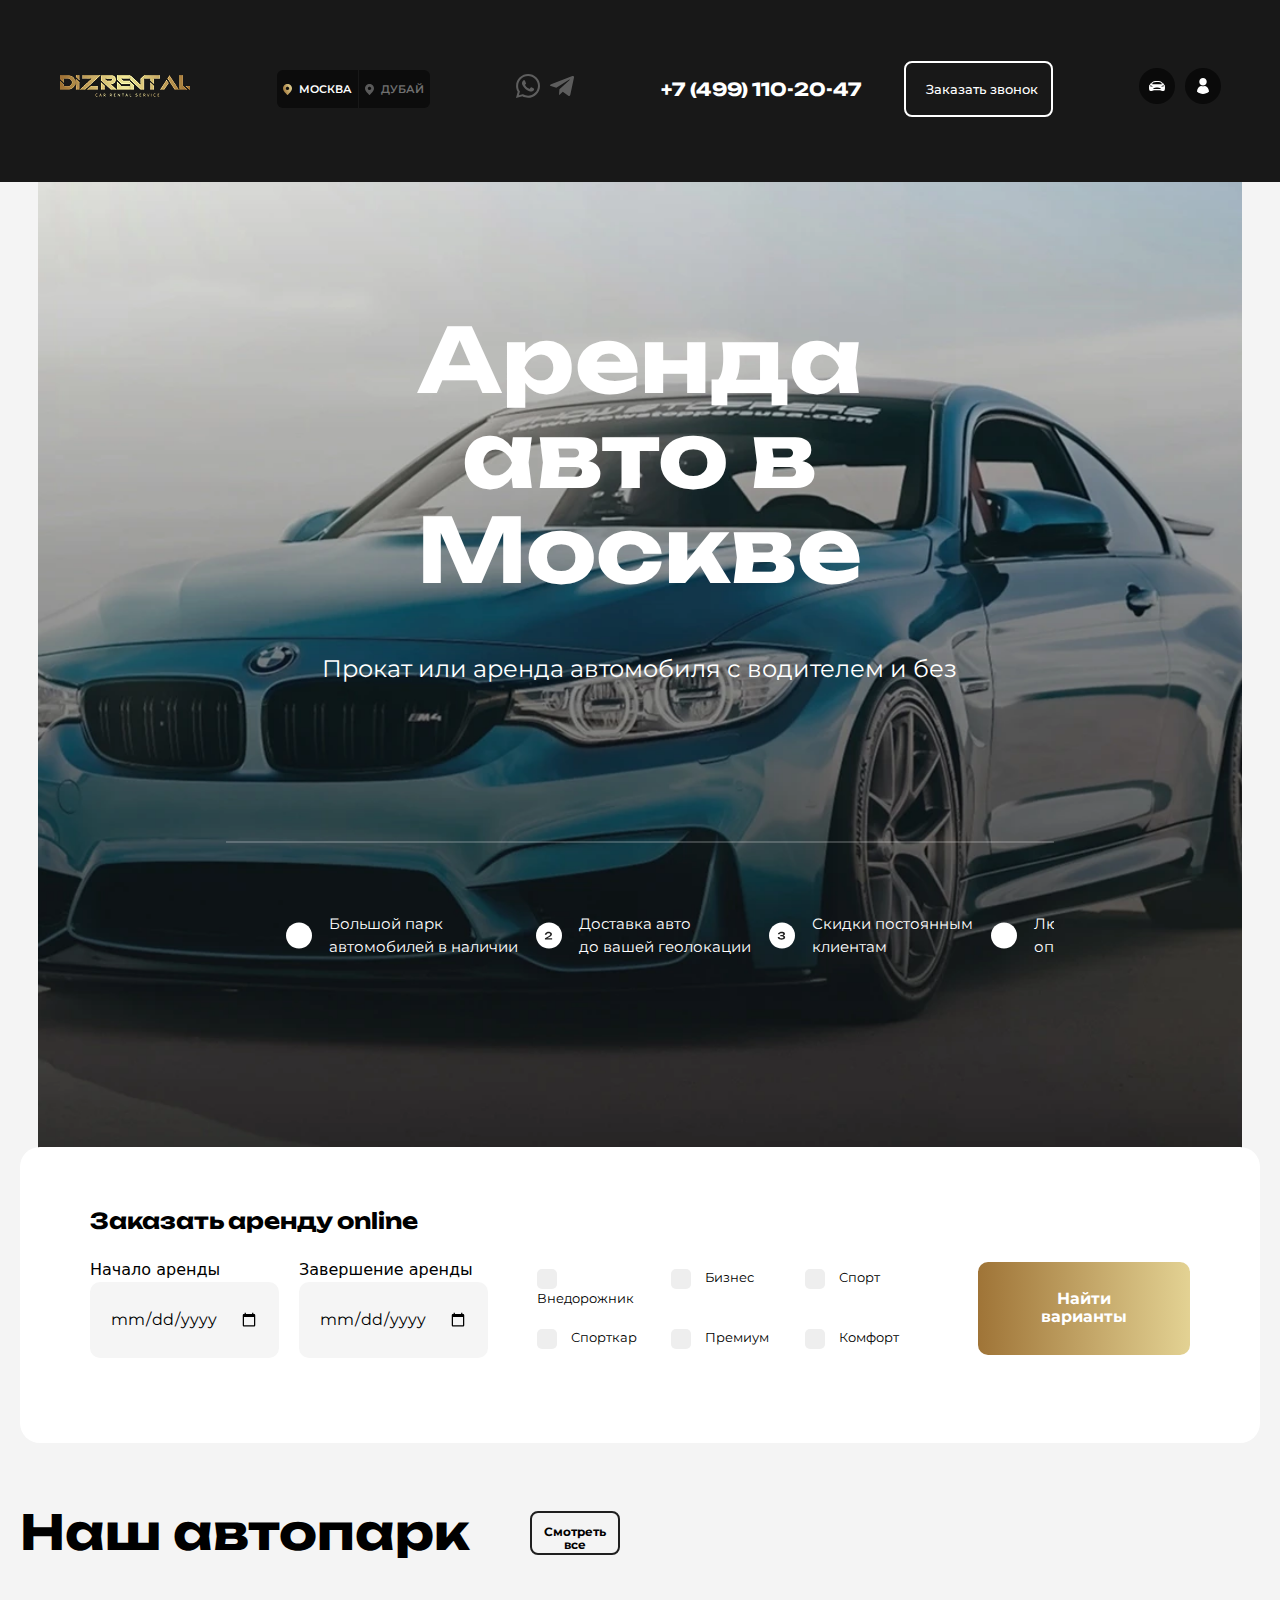
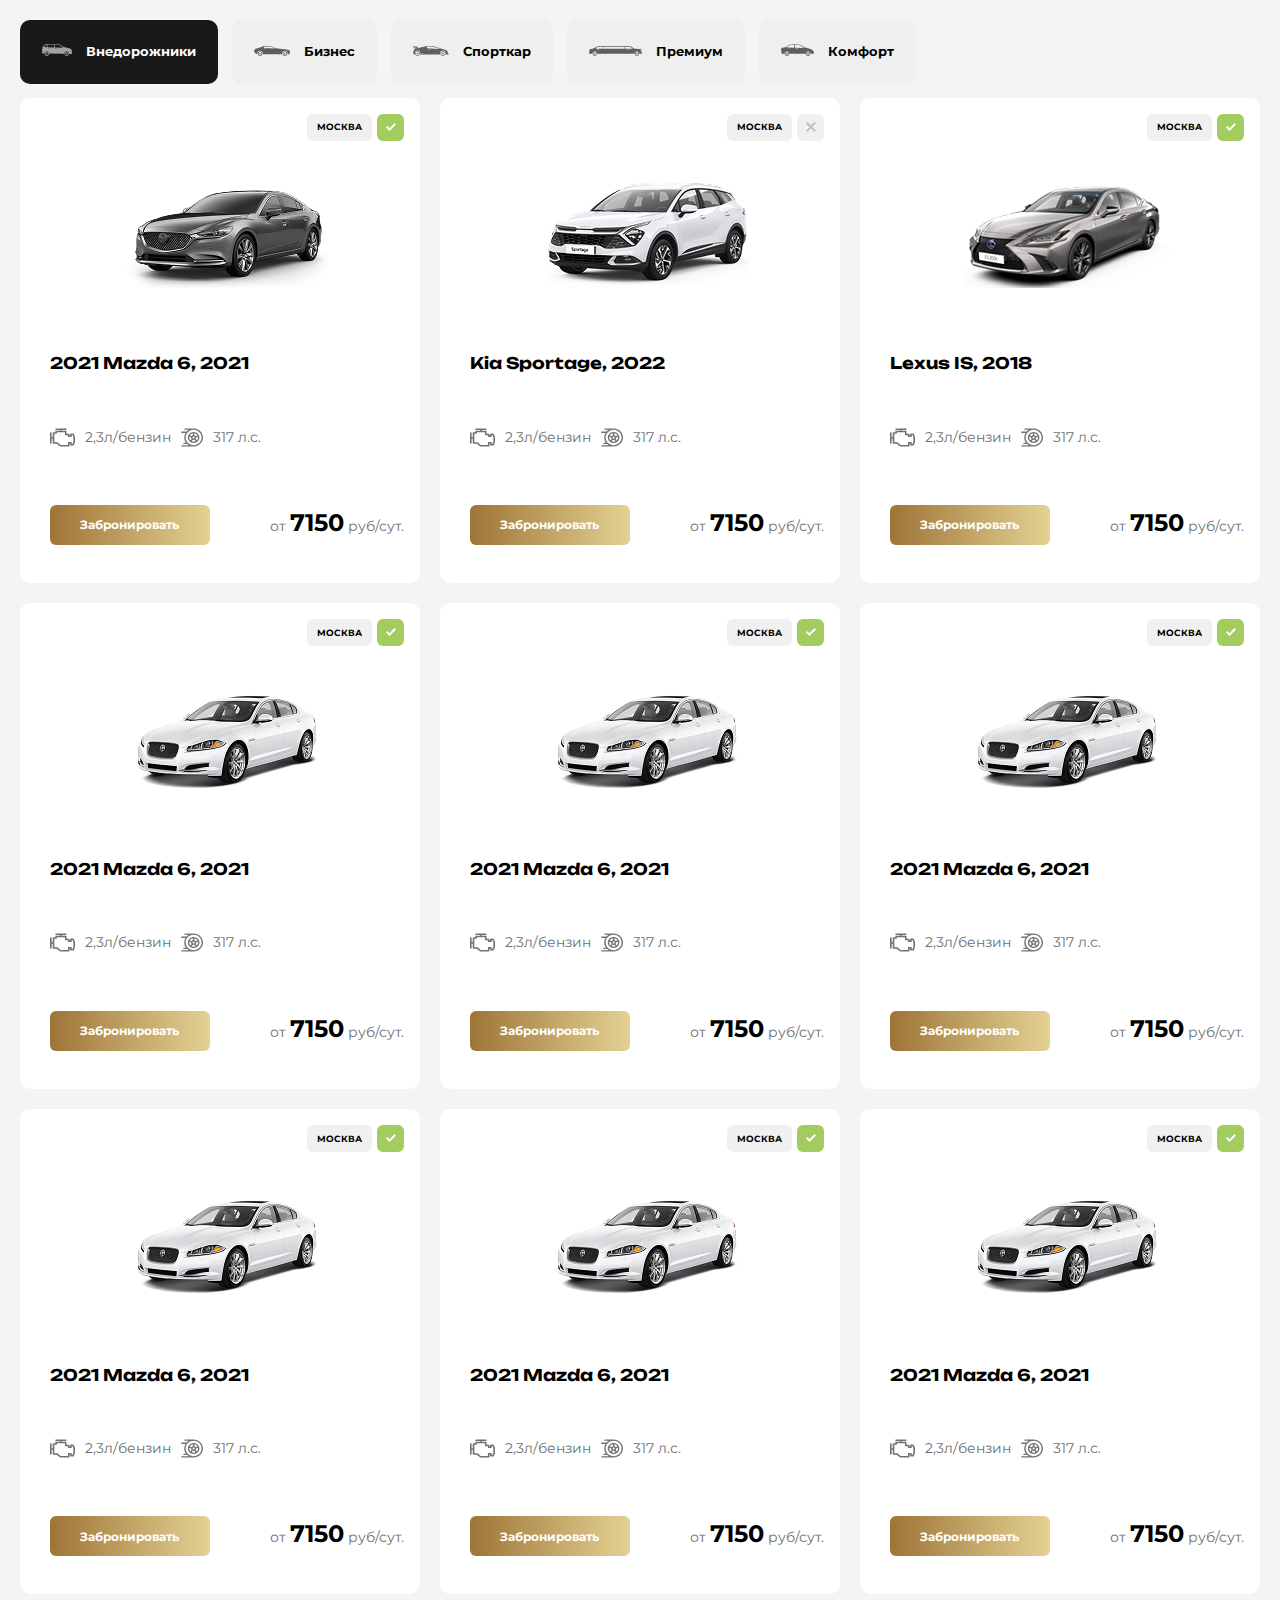
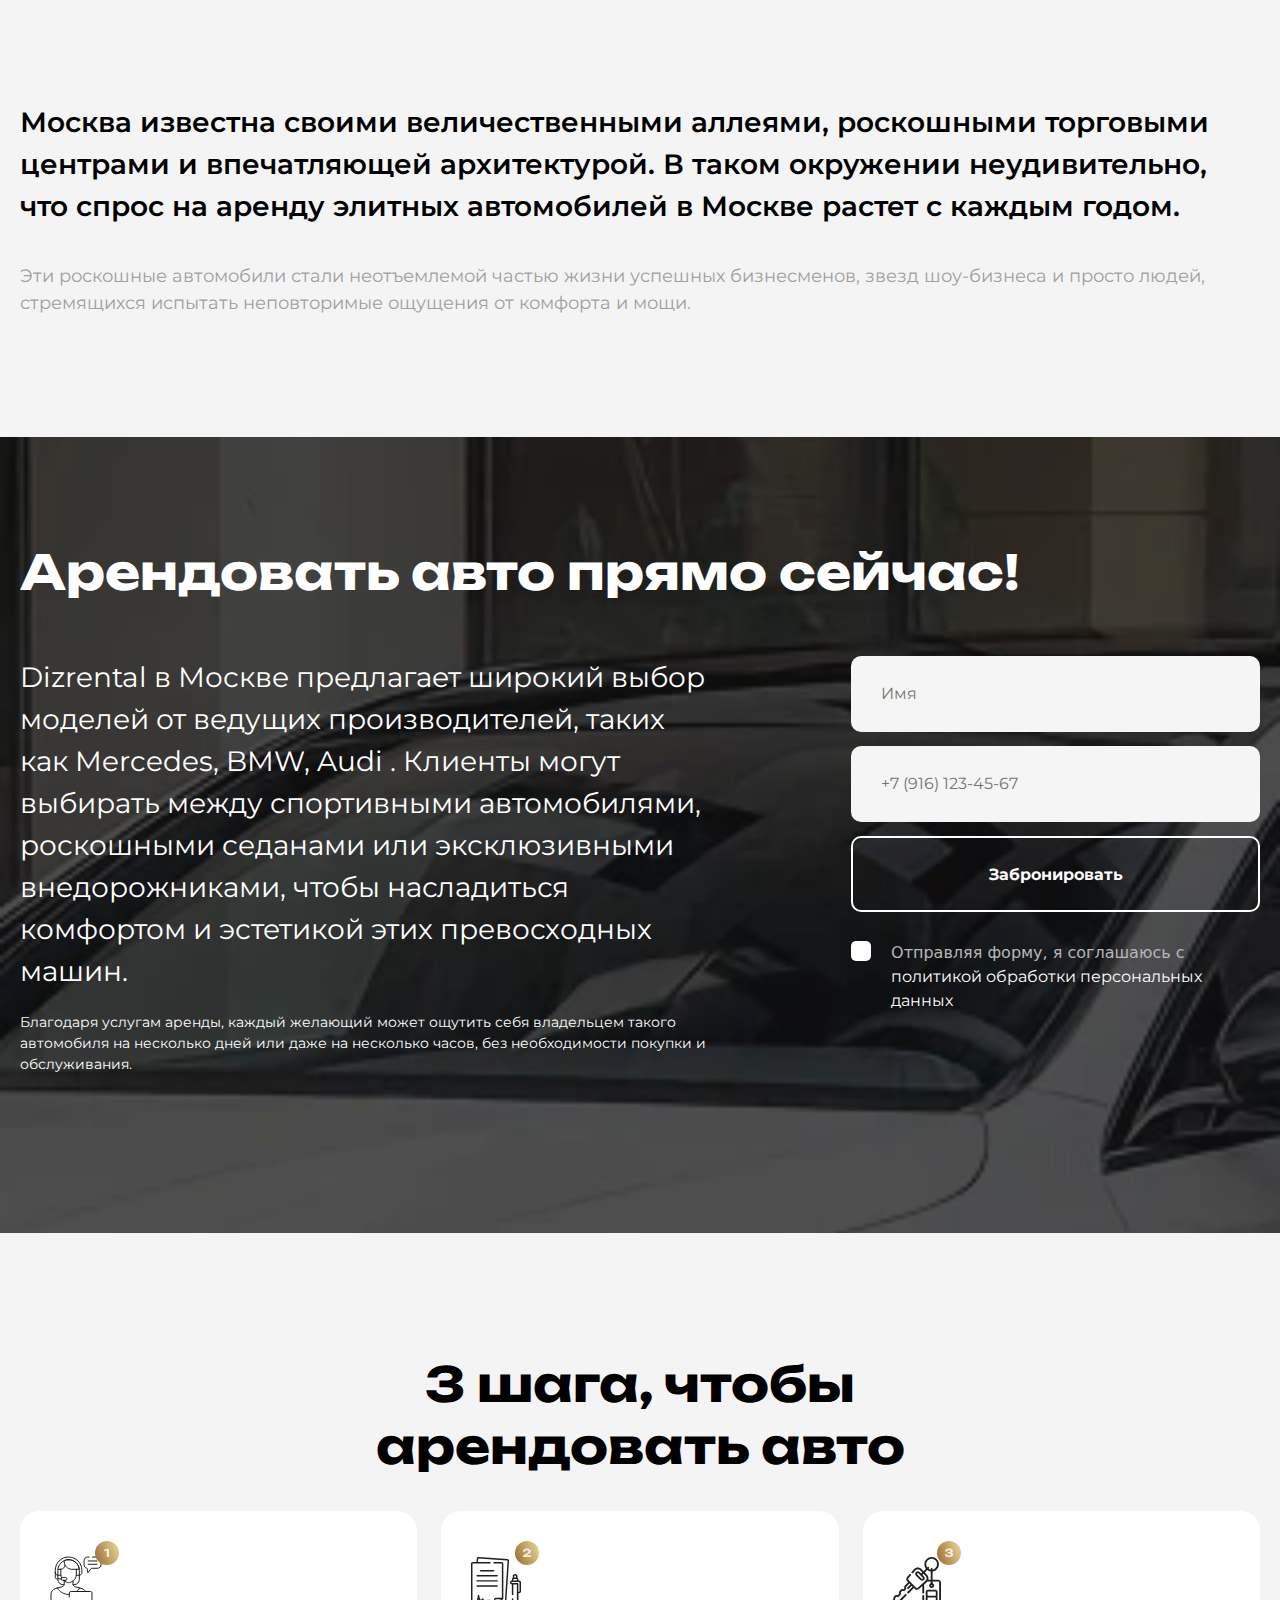
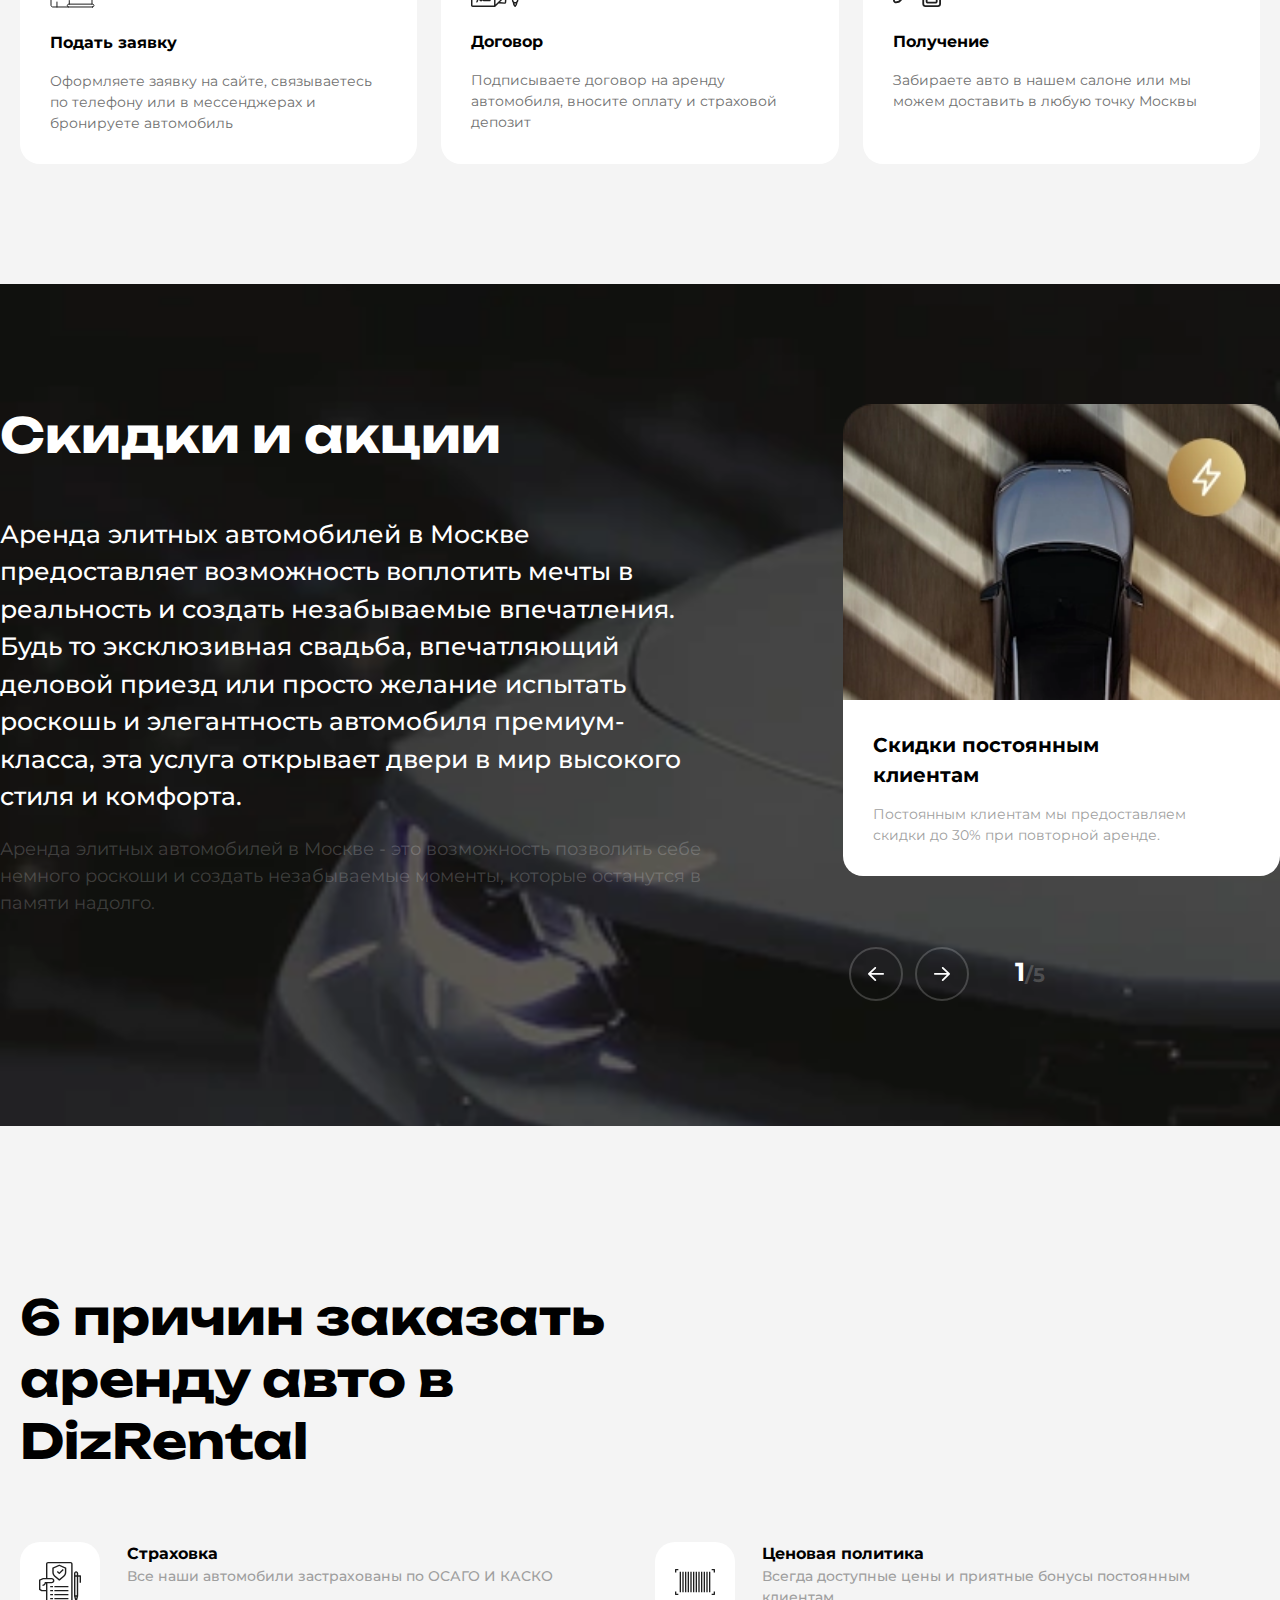
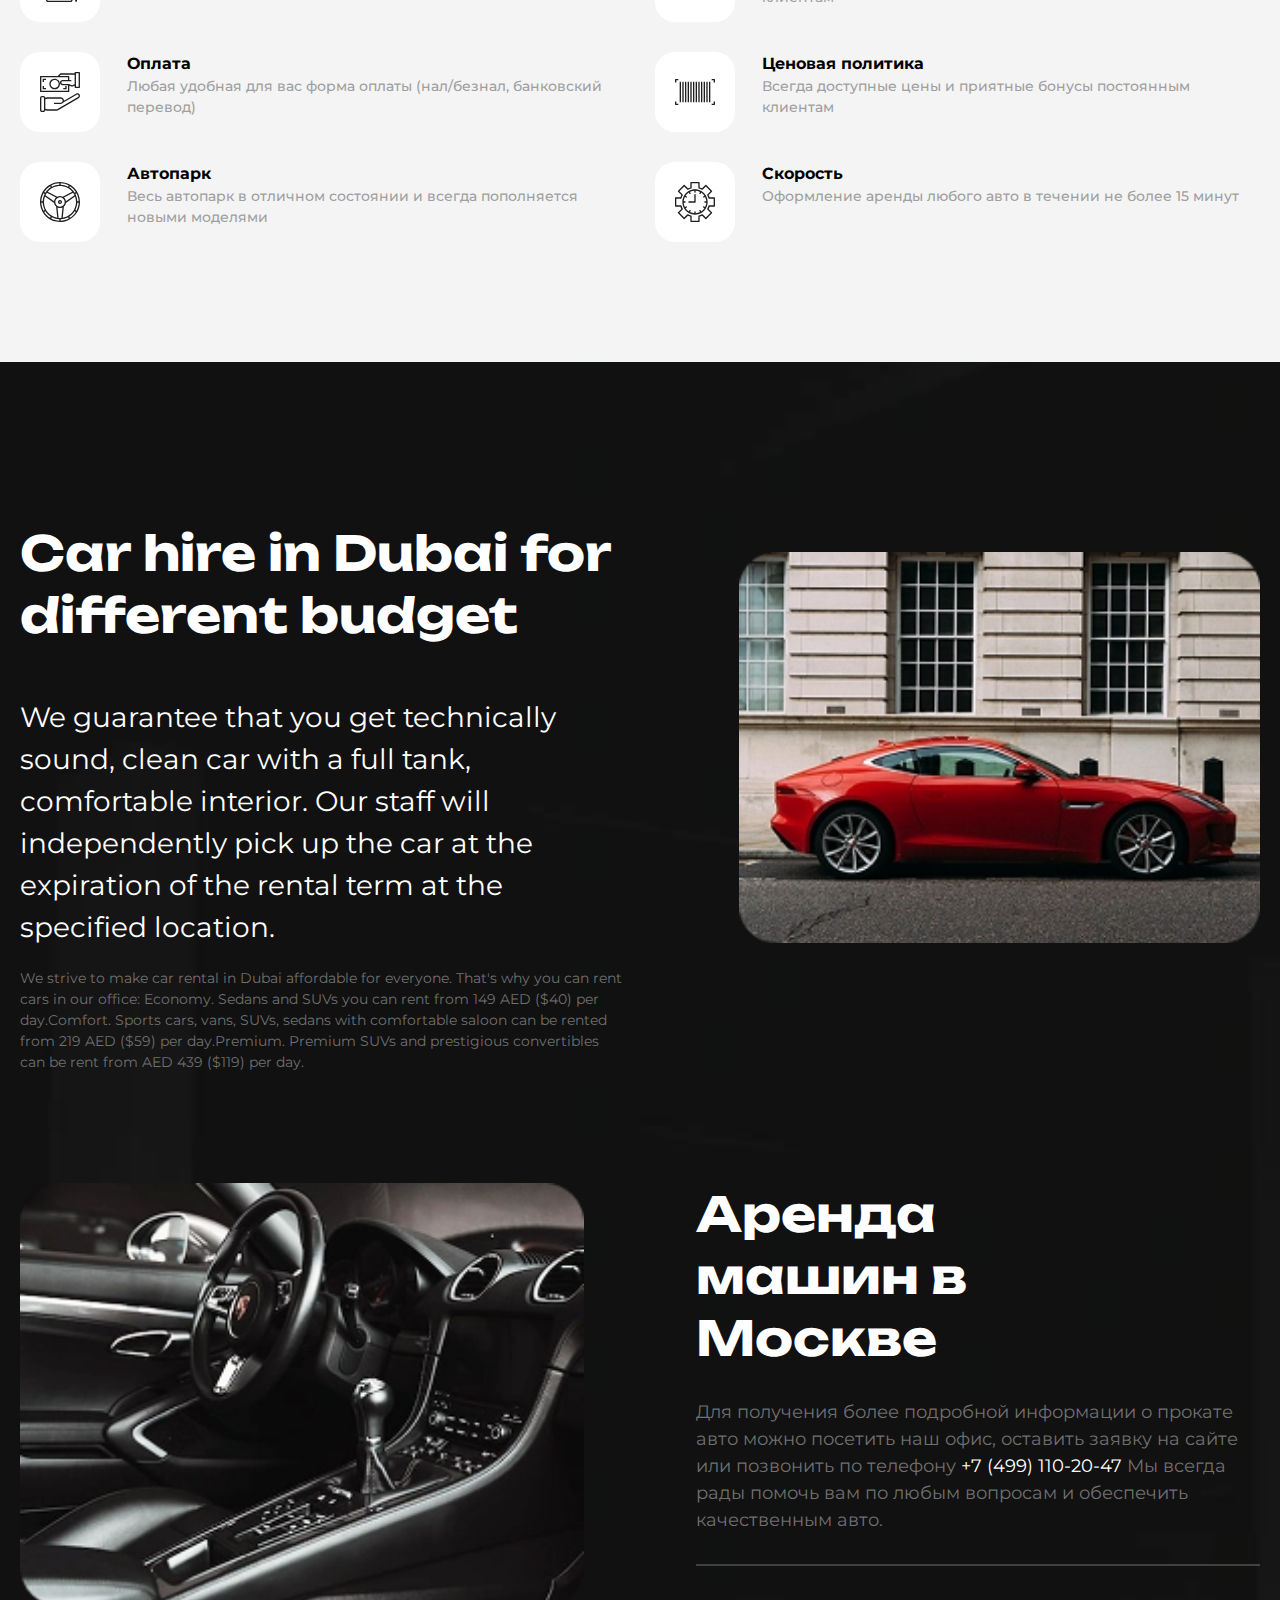
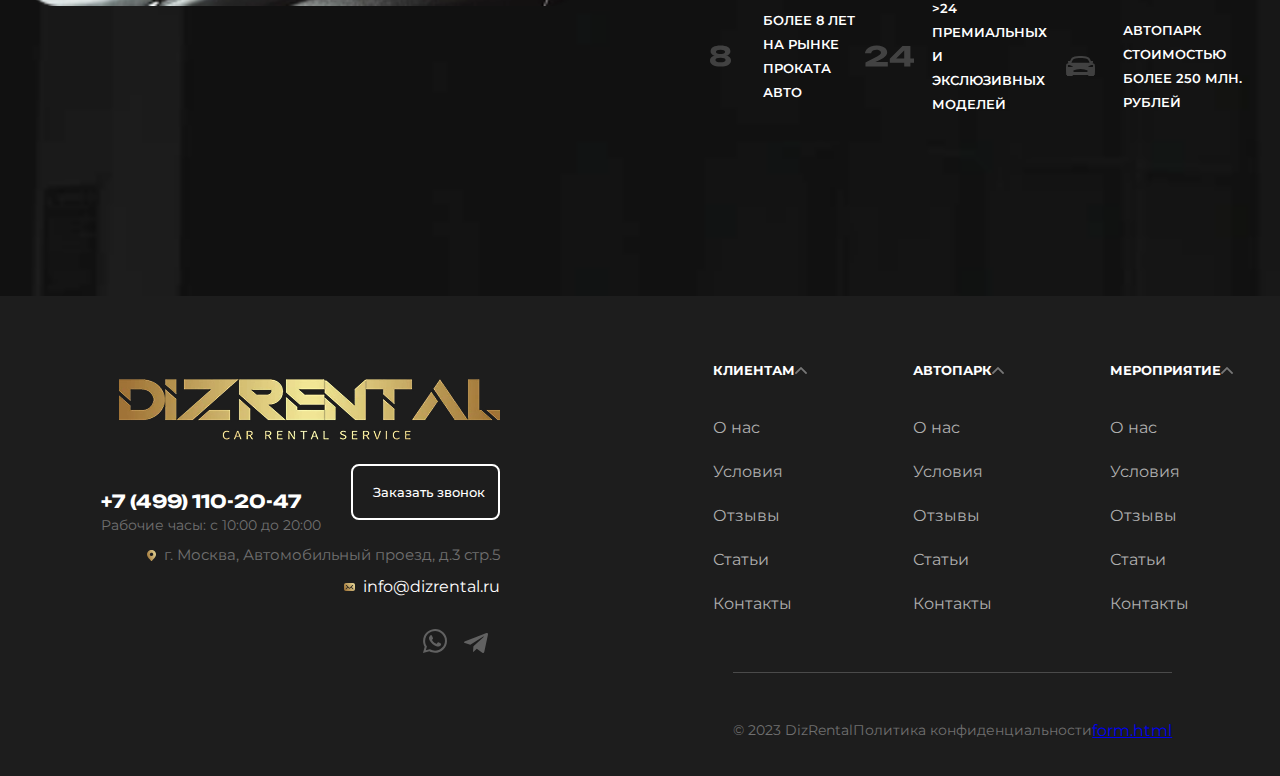
<file: index.html>
<!DOCTYPE html>
<html lang="ru">

<head>
    <meta charset="utf-8">
    <meta name="viewport" content="width=device-width, initial-scale=1.0">
    <link rel="preload" as="font" type="font/truetype" href="../fonts/unbounded-v12-cyrillic_latin-700.woff2" crossorigin>
    <link rel="preload" as="font" type="font/truetype" href="../fonts/roboto-v49-cyrillic_latin-regular.woff2" crossorigin>
    <link rel="preload" as="font" type="font/truetype" href="../fonts/montserrat-v31-cyrillic_latin-regular.woff2" crossorigin>
    <link rel="stylesheet" href="css/modern-normalize.css">
    <link rel="stylesheet" href="css/style.css">
    <title>Dizrental</title>
    <style>
        /* unbounded-700 - cyrillic_latin */
        @font-face {
        font-display: swap; /* Check https://developer.mozilla.org/en-US/docs/Web/CSS/@font-face/font-display for other options. */
        font-family: 'Unbounded';
        font-style: normal;
        font-weight: 700;
        src: url('../fonts/unbounded-v12-cyrillic_latin-700.woff2') format('woff2'); /* Chrome 36+, Opera 23+, Firefox 39+, Safari 12+, iOS 10+ */
        }

        /* roboto-regular - cyrillic_latin */
        @font-face {
        font-display: swap; /* Check https://developer.mozilla.org/en-US/docs/Web/CSS/@font-face/font-display for other options. */
        font-family: 'Roboto';
        font-style: normal;
        font-weight: 400;
        src: url('../fonts/roboto-v49-cyrillic_latin-regular.woff2') format('woff2'); /* Chrome 36+, Opera 23+, Firefox 39+, Safari 12+, iOS 10+ */
        }

        /* montserrat-regular - cyrillic_latin */
        @font-face {
        font-display: swap; /* Check https://developer.mozilla.org/en-US/docs/Web/CSS/@font-face/font-display for other options. */
        font-family: 'Montserrat';
        font-style: normal;
        font-weight: 400;
        src: url('../fonts/montserrat-v31-cyrillic_latin-regular.woff2') format('woff2'); /* Chrome 36+, Opera 23+, Firefox 39+, Safari 12+, iOS 10+ */
        }
        /* montserrat-500 - cyrillic_latin */
        @font-face {
        font-display: swap; /* Check https://developer.mozilla.org/en-US/docs/Web/CSS/@font-face/font-display for other options. */
        font-family: 'Montserrat';
        font-style: normal;
        font-weight: 500;
        src: url('../fonts/montserrat-v31-cyrillic_latin-500.woff2') format('woff2'); /* Chrome 36+, Opera 23+, Firefox 39+, Safari 12+, iOS 10+ */
        }
        /* montserrat-600 - cyrillic_latin */
        @font-face {
        font-display: swap; /* Check https://developer.mozilla.org/en-US/docs/Web/CSS/@font-face/font-display for other options. */
        font-family: 'Montserrat';
        font-style: normal;
        font-weight: 600;
        src: url('../fonts/montserrat-v31-cyrillic_latin-600.woff2') format('woff2'); /* Chrome 36+, Opera 23+, Firefox 39+, Safari 12+, iOS 10+ */
        }
        /* montserrat-700 - cyrillic_latin */
        @font-face {
        font-display: swap; /* Check https://developer.mozilla.org/en-US/docs/Web/CSS/@font-face/font-display for other options. */
        font-family: 'Montserrat';
        font-style: normal;
        font-weight: 700;
        src: url('../fonts/montserrat-v31-cyrillic_latin-700.woff2') format('woff2'); /* Chrome 36+, Opera 23+, Firefox 39+, Safari 12+, iOS 10+ */
        }
    </style>
</head>

<body>
    <header>
        <div class="header-container">
            <a href="#"><img src="..\Images\logo.webp" alt="logo" class="logo"></a>
            
            <div class="city-buttons">
                <button id="citymoscow"><img src="../Images/placemark.svg" alt=""><p>МОСКВА</p></button>
                <button id="citydubai"><img src="../Images/placemark_gray.svg" alt=""><p>ДУБАЙ</p></button>
            </div>

            <div class="desktop-nav">
                <a href="#">Подобрать авто</a>
                <a href="#">Условия</a>
                <a href="#">Цены</a>
                <a href="#">О нас</a>
                <a href="#">Контакты</a>
            </div>
            
            <nav class="header-socials">
                <a href="#"><img src="../Images/WhatsApp.svg" alt="WhatsApp"></a>
                <a href="#"><img src="../Images/Telegram.svg" alt="Telegram"></a>
            </nav>

            <div class="number-call">
                <p>+7 (499) 110-20-47</p>
                <button id="call">Заказать звонок</button>
            </div>

            <nav class="hbuttons">
                <a href="#"><img src="../Images/h_car.svg" alt="car"></a>
                <a href="#"><img src="../Images/h_profile.svg" alt="profile"></a>
                <button id="menu-toggle"><img src="../Images/h_menu.svg" alt="menu"></button>
            </nav>
            
            
            <ul class="mobile-menu">
                <li><a href="#">Подобрать авто</a></li>
                <li><a href="#">Условия</a></li>
                <li><a href="#">Цены</a></li>
                <li><a href="#">О нас</a></li>
                <li><a href="#">Контакты</a></li>
            </ul>
        </div>
    </header>
    <main>
        <section class="first">
            <div class="first-bg">
                <div class="wrapper-first">
                    <h1>Аренда авто в Москве</h1>
                    <!--<h2 class="sr-only">Аренда авто в Москве</h2>-->
                    <p>Прокат или аренда автомобиля с водителем и без</p>
                    <!-- На секцию поставить заголовок второго уровня, потом можно скрыть через .sr-only -->
                    <hr>
                    <ol class="bonuses">
                        <li>
                            <div class="bonus">
                                <img src="../Images/bonusesone.svg" alt="1">
                                <span>Большой парк<br>автомобилей в наличии</span>
                            </div>
                        </li>
                        <li>
                            <div class="bonus">
                                <img src="../Images/bonusestwo.svg" alt="1">
                                <span>Доставка авто<br>до вашей геолокации</span>
                            </div>
                        </li>
                        <li>
                            <div class="bonus">
                                <img src="../Images/bonusesthree.svg" alt="1">
                                <span>Скидки постоянным<br>клиентам</span>
                            </div>
                        </li>
                        <li>
                            <div class="bonus">
                                <img src="../Images/bonusesfour.svg" alt="1">
                                <span>Любая форма<br>оплаты</span>
                            </div>
                        </li>
                        <li>
                            <div class="bonus">
                                <img src="../Images/bonusesfive.svg" alt="1">
                                <span>Выгодные цены</span>
                            </div>
                        </li>
                    </ol>
                </div>
            </div>
        </section>

        <section class="rent">
            <div class="wrapper-rent">
                <h2>Заказать аренду online</h2>
                <div class="rent-options">
                    <div class="start-end-rent">
                        <div class="start-rent">
                            <label for="start-rent">Начало аренды</label>
                            <input type="date" placeholder="Начало Аренды" id="start-rent" class="rent-date">
                        </div>
                        
                        <div class="end-rent">
                            <label for="end-rent">Завершение аренды</label>
                            <input type="date" id="end-rent" class="rent-date">
                        </div>
                    </div>
                    
                    <ul class="checkbox-cartype">
                        <li>
                            <label><input type="checkbox" class="cartype" value="suv">Внедорожник</label>
                        </li>
                        <li>
                            <label><input type="checkbox" class="cartype" value="sport">Бизнес</label>
                        </li>
                        <li>
                            <label><input type="checkbox" class="cartype" value="premium">Спорт</label>
                        </li>
                        <li>
                            <label><input type="checkbox" class="cartype" value="business">Спорткар</label>
                        </li>
                        <li>
                            <label><input type="checkbox" class="cartype" value="sportcar">Премиум</label>
                        </li>
                        <li>
                            <label><input type="checkbox" class="cartype" value="comfort">Комфорт</label>
                        </li>
                    </ul>
                    <button class="variants-goldbtns">Найти варианты</button>
                </div>
            </div>
        </section>

        <section class="autopark">
            <div class="wrapper">
                <div class="our-autopark">
                    <h2>Наш автопарк</h2>
                    <button id="view-all">Смотреть все</button>
                </div>
                <ul class="autopark-li">
                    <li><button id="SUVbtn" class="autopark-cars"><img src="../Images/SUV.svg" alt="SUV">Внедорожники</button></li>
                    <li><button class="autopark-cars"><img src="../Images/business-car.svg" alt="business">Бизнес</button></li>
                    <li><button class="autopark-cars"><img src="../Images/sportcar.svg" alt="sportcar">Спорткар</button></li>
                    <li><button class="autopark-cars"><img src="../Images/premiumcar.svg" alt="premium">Премиум</button></li>
                    <li><button class="autopark-cars"><img src="../Images/comfortcar.svg" alt="comfort">Комфорт</button></li>
                </ul>

                <div class="car-pages">
                    <article class="car-page">
                        <div class="carwrapper">
                            <div class="instock">
                                <p>МОСКВА</p>
                                <img src="..\Images\checkmark.svg" alt="checkmark"> 
                            </div>
                        </div>
                        <img src="..\Images\2021_Mazda_6_black.jpg" alt="2021 Mazda 6" class="car-image">
                        <h3 class="car-name">2021 Mazda 6, 2021</h3>
                        <div class="specs">
                            <img src="..\Images\engine.svg" alt="engine">
                            <p>2,3л/бензин</p>
                            <img src="..\Images\horse_power.svg" alt="horse-power">
                            <p>317 л.с.</p>
                        </div>
                        <div class="rent-price">
                            <button id="book" class="goldbtns">Забронировать</button>
                            <p>от <span style="font-weight: bold; font-size: 24px; color: black;">7150</span> руб/сут.</p>
                        </div>
                        
                    </article>

                    <article class="car-page">
                        <div class="carwrapper">
                            <div class="instock">
                                <p>МОСКВА</p>
                                <img src="..\Images\checkmark-cross.svg" alt="checkmark"> 
                            </div>
                        </div>
                        <img src="..\Images\2022_Kia_Sportage_white.jpg" alt="Kia Sportage 2022" class="car-image">
                        <h3 class="car-name">Kia Sportage, 2022</h3>
                        <div class="specs">
                            <img src="..\Images\engine.svg" alt="engine">
                            <p>2,3л/бензин</p>
                            <img src="..\Images\horse_power.svg" alt="horse-power">
                            <p>317 л.с.</p>
                        </div>
                        <div class="rent-price">
                            <button id="book" class="goldbtns">Забронировать</button>
                            <p>от <span style="font-weight: bold; font-size: 24px; color: black;">7150</span> руб/сут.</p>
                        </div>
                    </article>

                    <article class="car-page">
                        <div class="carwrapper">
                            <div class="instock">
                                <p>МОСКВА</p>
                                <img src="..\Images\checkmark.svg" alt="checkmark"> 
                            </div>
                        </div>
                        <img src="..\Images\2018_Lexus_IS_grey.jpg" alt="2018 Lexus IS" class="car-image">
                        <h3 class="car-name">Lexus IS, 2018</h3>
                        <div class="specs">
                            <img src="..\Images\engine.svg" alt="engine">
                            <p>2,3л/бензин</p>
                            <img src="..\Images\horse_power.svg" alt="horse-power">
                            <p>317 л.с.</p>
                        </div>
                        <div class="rent-price">
                            <button id="book" class="goldbtns">Забронировать</button>
                            <p>от <span style="font-weight: bold; font-size: 24px; color: black;">7150</span> руб/сут.</p>
                        </div>
                    </article>

                    <article class="car-page">
                        <div class="carwrapper">
                            <div class="instock">
                                <p>МОСКВА</p>
                                <img src="..\Images\checkmark.svg" alt="checkmark"> 
                            </div>
                        </div>
                        <img src="..\Images\2018_Lexus_IS_white.jpg" alt="2021 Mazda 6" class="car-image">
                        <h3 class="car-name">2021 Mazda 6, 2021</h3>
                        <div class="specs">
                            <img src="..\Images\engine.svg" alt="engine">
                            <p>2,3л/бензин</p>
                            <img src="..\Images\horse_power.svg" alt="horse-power">
                            <p>317 л.с.</p>
                        </div>
                        <div class="rent-price">
                            <button id="book" class="goldbtns">Забронировать</button>
                            <p>от <span style="font-weight: bold; font-size: 24px; color: black;">7150</span> руб/сут.</p>
                        </div>
                    </article>

                    <article class="car-page">
                        <div class="carwrapper">
                            <div class="instock">
                                <p>МОСКВА</p>
                                <img src="..\Images\checkmark.svg" alt="checkmark"> 
                            </div>
                        </div>
                        <img src="..\Images\2018_Lexus_IS_white.jpg" alt="2021 Mazda 6" class="car-image">
                        <h3 class="car-name">2021 Mazda 6, 2021</h3>
                        <div class="specs">
                            <img src="..\Images\engine.svg" alt="engine">
                            <p>2,3л/бензин</p>
                            <img src="..\Images\horse_power.svg" alt="horse-power">
                            <p>317 л.с.</p>
                        </div>
                        <div class="rent-price">
                            <button id="book" class="goldbtns">Забронировать</button>
                            <p>от <span style="font-weight: bold; font-size: 24px; color: black;">7150</span> руб/сут.</p>
                        </div>
                    </article>

                    <article class="car-page">
                        <div class="carwrapper">
                            <div class="instock">
                                <p>МОСКВА</p>
                                <img src="..\Images\checkmark.svg" alt="checkmark"> 
                            </div>
                        </div>
                        <img src="..\Images\2018_Lexus_IS_white.jpg" alt="2021 Mazda 6" class="car-image">
                        <h3 class="car-name">2021 Mazda 6, 2021</h3>
                        <div class="specs">
                            <img src="..\Images\engine.svg" alt="engine">
                            <p>2,3л/бензин</p>
                            <img src="..\Images\horse_power.svg" alt="horse-power">
                            <p>317 л.с.</p>
                        </div>
                        <div class="rent-price">
                            <button id="book" class="goldbtns">Забронировать</button>
                            <p>от <span style="font-weight: bold; font-size: 24px; color: black;">7150</span> руб/сут.</p>
                        </div>
                    </article>

                    <article class="car-page">
                        <div class="carwrapper">
                            <div class="instock">
                                <p>МОСКВА</p>
                                <img src="..\Images\checkmark.svg" alt="checkmark"> 
                            </div>
                        </div>
                        <img src="..\Images\2018_Lexus_IS_white.jpg" alt="2021 Mazda 6" class="car-image">
                        <h3 class="car-name">2021 Mazda 6, 2021</h3>
                        <div class="specs">
                            <img src="..\Images\engine.svg" alt="engine">
                            <p>2,3л/бензин</p>
                            <img src="..\Images\horse_power.svg" alt="horse-power">
                            <p>317 л.с.</p>
                        </div>
                        <div class="rent-price">
                            <button id="book" class="goldbtns">Забронировать</button>
                            <p>от <span style="font-weight: bold; font-size: 24px; color: black;">7150</span> руб/сут.</p>
                        </div>
                    </article>

                    <article class="car-page">
                        <div class="carwrapper">
                            <div class="instock">
                                <p>МОСКВА</p>
                                <img src="..\Images\checkmark.svg" alt="checkmark"> 
                            </div>
                        </div>
                        <img src="..\Images\2018_Lexus_IS_white.jpg" alt="2021 Mazda 6" class="car-image">
                        <h3 class="car-name">2021 Mazda 6, 2021</h3>
                        <div class="specs">
                            <img src="..\Images\engine.svg" alt="engine">
                            <p>2,3л/бензин</p>
                            <img src="..\Images\horse_power.svg" alt="horse-power">
                            <p>317 л.с.</p>
                        </div>
                        <div class="rent-price">
                            <button id="book" class="goldbtns">Забронировать</button>
                            <p>от <span style="font-weight: bold; font-size: 24px; color: black;">7150</span> руб/сут.</p>
                        </div>
                    </article>

                    <article class="car-page">
                        <div class="carwrapper">
                            <div class="instock">
                                <p>МОСКВА</p>
                                <img src="..\Images\checkmark.svg" alt="checkmark"> 
                            </div>
                        </div>
                        <img src="..\Images\2018_Lexus_IS_white.jpg" alt="2021 Mazda 6" class="car-image">
                        <h3 class="car-name">2021 Mazda 6, 2021</h3>
                        <div class="specs">
                            <img src="..\Images\engine.svg" alt="engine">
                            <p>2,3л/бензин</p>
                            <img src="..\Images\horse_power.svg" alt="horse-power">
                            <p>317 л.с.</p>
                        </div>
                        <div class="rent-price">
                            <button id="book" class="goldbtns">Забронировать</button>
                            <p>от <span style="font-weight: bold; font-size: 24px; color: black;">7150</span> руб/сут.</p>
                        </div>
                    </article>
                </div>
                
            
                <p id="Moscow-alley">Москва известна своими величественными аллеями, роскошными торговыми центрами и впечатляющей архитектурой. В таком окружении неудивительно, что спрос на аренду элитных автомобилей в Москве растет с каждым годом. </p>
                <p id="Luxury-cars">Эти роскошные автомобили стали неотъемлемой частью жизни успешных бизнесменов, звезд шоу-бизнеса и просто людей, стремящихся испытать неповторимые ощущения от комфорта и мощи.</p>
            </div>
        </section>


        <section class="rentalform">
            <div class="wrapper">
                <h2>Арендовать авто прямо сейчас!</h2>
                <form class="form-to-rent">
                    <div class="rent-text-desktop">
                        <p id="DizrentalinMoscow">Dizrental в Москве предлагает широкий выбор моделей от ведущих производителей, таких как Mercedes, BMW, Audi . Клиенты могут выбирать между спортивными автомобилями, роскошными седанами или эксклюзивными внедорожниками, чтобы насладиться комфортом и эстетикой этих превосходных машин.</p>
                        <p>Благодаря услугам аренды, каждый желающий может ощутить себя владельцем такого автомобиля на несколько дней или даже на несколько часов, без необходимости покупки и обслуживания.</p>
                    </div>

                    <div class="rent-form">
                        <input type="text" placeholder="Имя" name="Name" class="typeform">
                        <input type="tel" placeholder="+7 (916) 123-45-67" name="Phone" class="typeform">

                        <button type="submit" id="rentbutton">Забронировать</button>
                        <div class="policy">
                            <input type="checkbox" id="checkbox-agreement" required>
                            <label for="checkbox-agreement">Отправляя форму, я соглашаюсь с <a href="#" id="hrefpolicy">политикой обработки персональных данных</a></label>
                        </div>
                    </div> 
                </form>

                <div class="rent-text-mobile">
                    <p id="DizrentalinMoscow">Dizrental в Москве предлагает широкий выбор моделей от ведущих производителей, таких как Mercedes, BMW, Audi . Клиенты могут выбирать между спортивными автомобилями, роскошными седанами или эксклюзивными внедорожниками, чтобы насладиться комфортом и эстетикой этих превосходных машин.</p>
                    <p id="thanksto">Благодаря услугам аренды, каждый желающий может ощутить себя владельцем такого автомобиля на несколько дней или даже на несколько часов, без необходимости покупки и обслуживания.</p>
                </div>
                
            </div>
        </section>

        <section class="threesteps">
            <div class="wrapper">
                <h2 id="threesteps">3 шага, чтобы арендовать авто</h2>
                <div class="steps">
                    <div class="step">
                        <img src="..\Images\operator.svg" alt="operator">
                        <h3>Подать заявку</h3>
                        <p>Оформляете заявку на сайте, связываетесь по телефону или в мессенджерах и бронируете автомобиль</p>
                    </div>
                    <div class="step">
                        <img src="..\Images\agreement.svg" alt="agreement">
                        <h3>Договор</h3>
                        <p>Подписываете договор на аренду автомобиля, вносите оплату и страховой депозит</p>
                    </div>
                    <div class="step">
                        <img src="..\Images\keys.svg" alt="keys">
                        <h3>Получение</h3>
                        <p>Забираете авто в <b>нашем салоне</b> или мы можем <b>доставить в любую точку Москвы</b></p>
                    </div>
                </div>
                
            </div>
        </section>

        <section class="rightnow">
            <div class="wrapper">
                <div class="rightnow-flex">
                    <div class="rightnow-mobile">
                        <h2 class="rightnow-h2-mobile">Арендовать авто прямо сейчас!</h2>
                        <ol>
                            <li>
                                <div class="discount">
                                    <img src="../Images/carfromabove.webp" alt="car-above">
                                    <div class="text-below-car">
                                        <h3>Скидки постоянным клиентам</h3>
                                        <p>Постоянным клиентам мы предоставляем скидки до 30% при повторной аренде.</p>
                                    </div>
                                
                                </div>
                            </li>
                            <li>
                                <div class="discount">
                                    <img src="../Images/carfromabove.webp" alt="car-above">
                                    <div class="text-below-car">
                                        <h3>Скидки постоянным клиентам</h3>
                                        <p>Постоянным клиентам мы предоставляем скидки до 30% при повторной аренде.</p>
                                    </div>
                                
                                </div>
                            </li>
                            <li>
                                <div class="discount">
                                    <img src="../Images/carfromabove.webp" alt="car-above">
                                    <div class="text-below-car">
                                        <h3>Скидки постоянным клиентам</h3>
                                        <p>Постоянным клиентам мы предоставляем скидки до 30% при повторной аренде.</p>
                                    </div>
                                
                                </div>
                            </li>
                            <li>
                                <div class="discount">
                                    <img src="../Images/carfromabove.webp" alt="car-above">
                                    <div class="text-below-car">
                                        <h3>Скидки постоянным клиентам</h3>
                                        <p>Постоянным клиентам мы предоставляем скидки до 30% при повторной аренде.</p>
                                    </div>
                                
                                </div>
                            </li>
                            <li>
                                <div class="discount">
                                    <img src="../Images/carfromabove.webp" alt="car-above">
                                    <div class="text-below-car">
                                        <h3>Скидки постоянным клиентам</h3>
                                        <p>Постоянным клиентам мы предоставляем скидки до 30% при повторной аренде.</p>
                                    </div>
                                
                                </div>
                            </li>
                        </ol>
                        <div class="counter">
                            <button class="arrows"><img src="../Images\arrow-back.svg" alt="back"></button>
                            <button class="arrows"><img src="../Images\arrow-forward.svg" alt="forward"></button>
                            <p id="one">1</p><p id="five">/5</p>
                        </div>
                    </div>

                    <dic class="rightnow-text">
                        <h2 class="rightnow-h2-desktop">Скидки и акции</h2>
                        
                        <p id="eliterental">Аренда элитных автомобилей в Москве предоставляет возможность воплотить мечты в реальность и создать незабываемые впечатления. Будь то эксклюзивная свадьба, впечатляющий деловой приезд или просто желание испытать роскошь и элегантность автомобиля премиум-класса, эта услуга открывает двери в мир высокого стиля и комфорта.</p>
                        <p id="eliterentalbottom">Аренда элитных автомобилей в Москве - это возможность позволить себе немного роскоши и создать незабываемые моменты, которые останутся в памяти надолго.</p>
                    </dic>
                    

                    <div class="rightnow-desktop">
                        <div class="discount">
                            <img src="../Images/carfromabove.webp" alt="car-above">
                            <div class="text-below-car">
                                <h3>Скидки постоянным клиентам</h3>
                                <p>Постоянным клиентам мы предоставляем скидки до 30% при повторной аренде.</p>
                            </div>
                            
                        </div>
                        <div class="discount">
                            <img src="../Images/rightnowcar.webp" alt="car-above">
                            <h3>Скидки постоянным клиентам</h3>
                            <p>Постоянным клиентам мы предоставляем скидки до 30% при повторной аренде.</p>
                        </div>
                        <div class="discount">
                            <img src="../Images/rightnowcar.webp" alt="car-above">
                            <h3>Скидки постоянным клиентам</h3>
                            <p>Постоянным клиентам мы предоставляем скидки до 30% при повторной аренде.</p>
                        </div>
                        <div class="discount">
                            <img src="../Images/rightnowcar.webp" alt="car-above">
                            <h3>Скидки постоянным клиентам</h3>
                            <p>Постоянным клиентам мы предоставляем скидки до 30% при повторной аренде.</p>
                        </div>
                        <div class="discount">
                            <img src="../Images/rightnowcar.webp" alt="car-above">
                            <h3>Скидки постоянным клиентам</h3>
                            <p>Постоянным клиентам мы предоставляем скидки до 30% при повторной аренде.</p>
                        </div>
                        <div class="counter">
                            <button class="arrows"><img src="../Images\arrow-back.svg" alt="back"></button>
                            <button class="arrows"><img src="../Images\arrow-forward.svg" alt="forward"></button>
                            <p id="one">1</p><p id="five">/5</p>
                        </div>
                    </div>
                </div>
            </div>
        </section>

        <section class="reasons">
            <div class="wrapper">
                <h2>6 причин заказать аренду авто в DizRental</h2>
                <div class="reasons-grid">
                    <div class="reason">
                        <img src="../Images/insurance.svg" alt="insurance">
                        <div class="text-container">
                            <h3>Страховка</h3>
                            <p>Все наши автомобили застрахованы по ОСАГО И КАСКО</p>
                        </div>
                    </div>
                    <div class="reason">
                        <img src="../Images/qr-code.svg" alt="qr-code">
                        <div class="text-container">
                            <h3>Ценовая политика</h3>
                            <p>Всегда доступные цены и приятные бонусы постоянным клиентам</p>
                        </div>
                    </div>
                    <div class="reason">
                        <img src="../Images/money.svg" alt="payment">
                        <div class="text-container">
                            <h3>Оплата</h3>
                            <p>Любая удобная для вас форма оплаты (нал/безнал, банковский перевод)</p>
                        </div>
                    </div>
                    <div class="reason">
                        <img src="../Images/qr-code.svg" alt="qr-code">
                        <div class="text-container">
                            <h3>Ценовая политика</h3>
                            <p>Всегда доступные цены и приятные бонусы постоянным клиентам</p>
                        </div>
                    </div>
                    <div class="reason">
                        <img src="../Images/wheel.svg" alt="wheel">
                        <div class="text-container">
                            <h3>Автопарк</h3>
                            <p>Весь автопарк в отличном состоянии и всегда пополняется новыми моделями</p>
                        </div>
                    </div>
                    <div class="reason">
                        <img src="../Images/speed.svg" alt="speed">
                        <div class="text-container">
                            <h3>Скорость</h3>
                            <p>Оформление аренды любого авто в течении не более 15 минут</p>
                        </div>
                    </div>
                </div>
            </div>
        </section>

        <section class="Dubai">
            <div class="wrapper">
                <div class="Dubai-section">
                    <div class="Dubai-section-desktop">
                        <h2>Car hire in Dubai for different budget</h2>
                        <img class="Dubai-img-mobile" src="../Images/Porshe_911.webp" alt="Porshe-911">
                        <p id="guarantee">We guarantee that you get technically sound, clean car with a full tank, comfortable interior. Our staff will independently pick up the car at the expiration of the rental term at the specified location.</p>
                        <p id="guarantee-below">We strive to make car rental in Dubai affordable for everyone. That's why you can rent cars in our office: Economy. Sedans and SUVs you can rent from 149 AED ($40) per day.Comfort. Sports cars, vans, SUVs, sedans with comfortable saloon can be rented from 219 AED ($59) per day.Premium. Premium SUVs and prestigious convertibles can be rent from AED 439 ($119) per day.</p>
                    </div>
                    <img class="Dubai-img-desktop" src="../Images/Porshe_911.webp" alt="Porshe-911">
                </div>

                <div class="Moscow-section-desktop">
                    <div class="Moscow-img-desktop-container">
                        <img class="Moscow-img-desktop" src="../Images/Car_interior.webp" alt="interior"  id="Moscow-interior">
                    </div>
                    
                    <div class="Moscow-section-desktop-text">
                        <h2 id="Moscow">Аренда машин в Москве</h2>
                        <img class="Moscow-img-mobile" src="../Images/Car_interior.webp" alt="interior"  id="Moscow-interior">
                        <p>Для получения более подробной информации о прокате авто можно посетить наш офис, оставить заявку на сайте или позвонить по телефону <a href="tel:+74991102047" class="phone">+7 (499) 110-20-47 </a>Мы всегда рады помочь вам по любым вопросам и обеспечить качественным авто.</p>

                        <hr>
                        
                        <div class="bottomdubai-group">
                            <div class="bottomdubai" id="eight">
                                <img src="../Images/8.svg" alt="eight">
                                <p  class="numbers">БОЛЕЕ 8 ЛЕТ НА РЫНКЕ ПРОКАТА АВТО</p>
                            </div>
                            <div class="bottomdubai" id="twentyfour">
                                <img src="../Images/24.svg" alt="twenty-four">
                                <p  class="numbers">>24 ПРЕМИАЛЬНЫХ И ЭКСЛЮЗИВНЫХ МОДЕЛЕЙ</p>
                            </div>
                            <div class="bottomdubai" id="morethan">
                                <img src="../Images/car_more_than_250.svg" alt="car">
                                <p  class="numbers">АВТОПАРК СТОИМОСТЬЮ БОЛЕЕ 250 МЛН. РУБЛЕЙ</p>
                            </div>
                        </div>
                        
                    </div>
                </div>

                
            </div>
        </section>
    </main>

    <footer>
        <div class="footer-container">
            <div class="footer-text">
                <img class="logo-footer-mobile" src="../Images/logo-footer.webp" alt="logo">
                <img class="logo-footer-desk" src="../Images/footer-logo-desk.webp" alt="logo">
                <h2 style="display: none">Контакты</h2>
                <div class="callback">
                    <div class="contact">
                        <a href="tel:+74991102047" id="footerphone">+7 (499) 110-20-47</a>
                        <p>Рабочие часы: с 10:00 до 20:00</p>
                    </div>
                    <button id="call">Заказать звонок</button>
                </div>
                
                <span class="contacts">
                    <img src="../Images/placemark.svg" alt="placemark" id="placemark">
                    <p>г. Москва, Автомобильный проезд, д.3 стр.5</p>
                </span>
                <span class="contacts">
                    <img src="../Images/mail.svg" alt="mail">
                    <a href="mailto:info@dizrental.ru" id="mailto">info@dizrental.ru</a>
                </span>
                <nav class="socials">
                    <a href="#"><img src="../Images/WhatsApp.svg" alt="WhatsApp"></a>
                    <a href="#"><img src="../Images/Telegram.svg" alt="Telegram"></a>
                </nav>
            </div>
            
            <div class="footer-options">
                <nav class="dropdowns">
                    <div class="for-clients">
                        <div class="clients-open">
                            <h3 id="KLIENTAM">КЛИЕНТАМ</h3>
                            <button class="open"><img src="../Images/arrow-down.svg" alt="open"></button>
                        </div>
                        <ul class="dropdown">
                            <li><a href="#">О нас</a></li>
                            <li><a href="#">Условия</a></li>
                            <li><a href="#">Отзывы</a></li>
                            <li><a href="#">Статьи</a></li>
                            <li><a href="#">Контакты</a></li>
                        </ul>
                    </div>
                    
                    <div class="autopark-f">
                        <div class="clients-open">
                            <h3 id="KLIENTAM">АВТОПАРК</h3>
                            <button class="open"><img src="../Images/arrow-down.svg" alt="open"></button>
                        </div>
                        <ul class="dropdown">
                            <li><a href="#">О нас</a></li>
                            <li><a href="#">Условия</a></li>
                            <li><a href="#">Отзывы</a></li>
                            <li><a href="#">Статьи</a></li>
                            <li><a href="#">Контакты</a></li>
                        </ul>
                    </div>

                    <div class="events">
                        <div class="clients-open">
                            <h3 id="KLIENTAM">МЕРОПРИЯТИЕ</h3>
                            <button class="open"><img src="../Images/arrow-down.svg" alt="open"></button>
                        </div>
                        <ul class="dropdown">
                            <li><a href="#">О нас</a></li>
                            <li><a href="#">Условия</a></li>
                            <li><a href="#">Отзывы</a></li>
                            <li><a href="#">Статьи</a></li>
                            <li><a href="#">Контакты</a></li>
                        </ul>
                    </div>
                </nav>
                <hr id="footer-hr-desktop">
                <div class="copyright">
                    <p id="copyright">© 2023 DizRental</p>
                    <p>Политика конфиденциальности</p>
                    <a href="../form.html">form.html</a>
                </div>
            </div>
        </div>
    </footer>
</body>

</html>
</file>
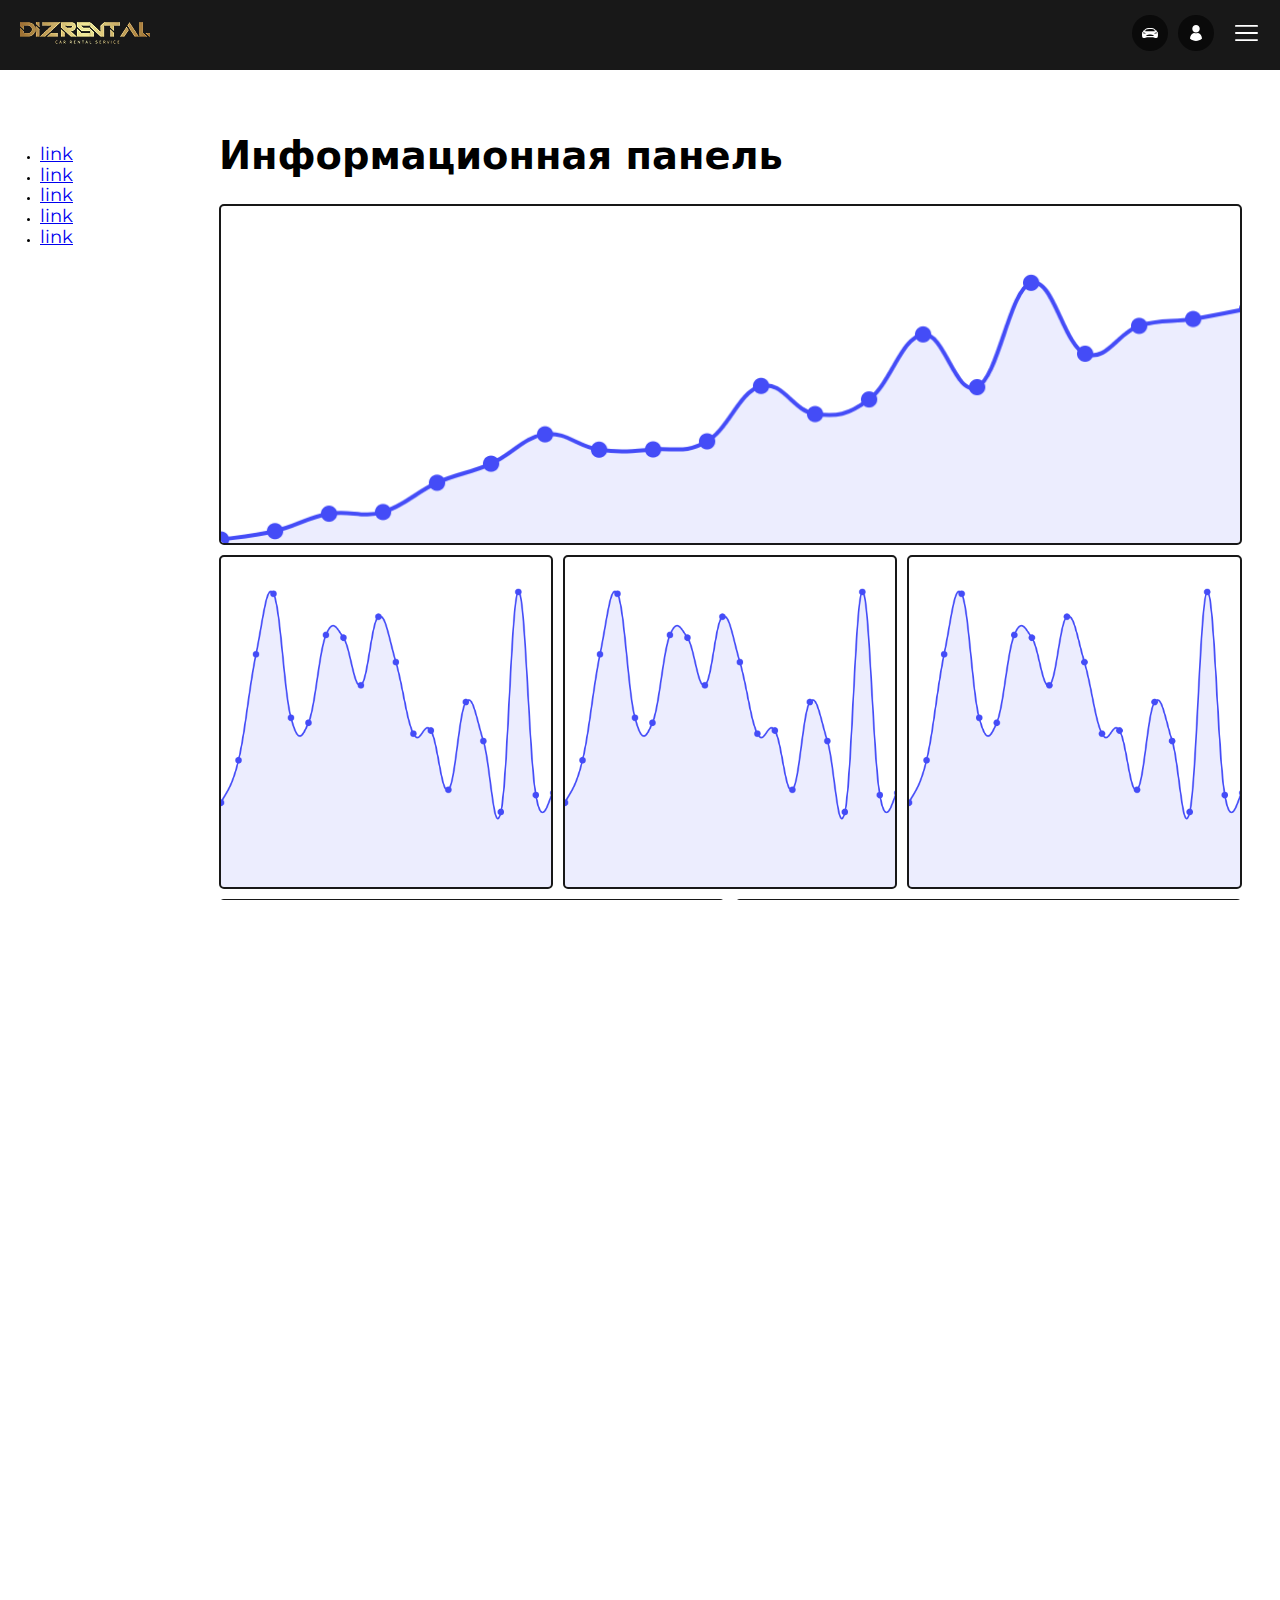
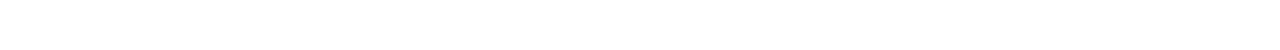
<file: dashboard.html>
<!DOCTYPE html>
<html lang="ru">

<head>
    <meta charset="utf-8">
    <meta name="viewport" content="width=device-width, initial-scale=1.0">
    <link rel="preload" as="font" type="font/truetype" href="../fonts/unbounded-v12-cyrillic_latin-700.woff2" crossorigin>
    <link rel="preload" as="font" type="font/truetype" href="../fonts/roboto-v49-cyrillic_latin-regular.woff2" crossorigin>
    <link rel="preload" as="font" type="font/truetype" href="../fonts/montserrat-v31-cyrillic_latin-regular.woff2" crossorigin>
    <link rel="stylesheet" href="css/modern-normalize.css">
    <link rel="stylesheet" href="css/dashboard.css">
    <title>Dizrental</title>
    <style>
        /* unbounded-700 - cyrillic_latin */
        @font-face {
        font-display: swap; /* Check https://developer.mozilla.org/en-US/docs/Web/CSS/@font-face/font-display for other options. */
        font-family: 'Unbounded';
        font-style: normal;
        font-weight: 700;
        src: url('../fonts/unbounded-v12-cyrillic_latin-700.woff2') format('woff2'); /* Chrome 36+, Opera 23+, Firefox 39+, Safari 12+, iOS 10+ */
        }

        /* roboto-regular - cyrillic_latin */
        @font-face {
        font-display: swap; /* Check https://developer.mozilla.org/en-US/docs/Web/CSS/@font-face/font-display for other options. */
        font-family: 'Roboto';
        font-style: normal;
        font-weight: 400;
        src: url('../fonts/roboto-v49-cyrillic_latin-regular.woff2') format('woff2'); /* Chrome 36+, Opera 23+, Firefox 39+, Safari 12+, iOS 10+ */
        }

        /* montserrat-regular - cyrillic_latin */
        @font-face {
        font-display: swap; /* Check https://developer.mozilla.org/en-US/docs/Web/CSS/@font-face/font-display for other options. */
        font-family: 'Montserrat';
        font-style: normal;
        font-weight: 400;
        src: url('../fonts/montserrat-v31-cyrillic_latin-regular.woff2') format('woff2'); /* Chrome 36+, Opera 23+, Firefox 39+, Safari 12+, iOS 10+ */
        }
        /* montserrat-500 - cyrillic_latin */
        @font-face {
        font-display: swap; /* Check https://developer.mozilla.org/en-US/docs/Web/CSS/@font-face/font-display for other options. */
        font-family: 'Montserrat';
        font-style: normal;
        font-weight: 500;
        src: url('../fonts/montserrat-v31-cyrillic_latin-500.woff2') format('woff2'); /* Chrome 36+, Opera 23+, Firefox 39+, Safari 12+, iOS 10+ */
        }
        /* montserrat-600 - cyrillic_latin */
        @font-face {
        font-display: swap; /* Check https://developer.mozilla.org/en-US/docs/Web/CSS/@font-face/font-display for other options. */
        font-family: 'Montserrat';
        font-style: normal;
        font-weight: 600;
        src: url('../fonts/montserrat-v31-cyrillic_latin-600.woff2') format('woff2'); /* Chrome 36+, Opera 23+, Firefox 39+, Safari 12+, iOS 10+ */
        }
        /* montserrat-700 - cyrillic_latin */
        @font-face {
        font-display: swap; /* Check https://developer.mozilla.org/en-US/docs/Web/CSS/@font-face/font-display for other options. */
        font-family: 'Montserrat';
        font-style: normal;
        font-weight: 700;
        src: url('../fonts/montserrat-v31-cyrillic_latin-700.woff2') format('woff2'); /* Chrome 36+, Opera 23+, Firefox 39+, Safari 12+, iOS 10+ */
        }
    </style>
</head>

<body>
    <header>
        <div class="header-container">
            <a href="#"><img src="..\Images\logo.webp" alt="logo" class="logo"></a>
            <nav class="hbuttons">
                <a href="#"><img src="../Images/h_car.svg" alt="car"></a>
                <a href="#"><img src="../Images/h_profile.svg" alt="profile"></a>
                <button id="menu-toggle"><img src="../Images/h_menu.svg" alt="menu"></button>
            </nav>
            
            
            <ul class="menu">
                <li><a href="#">Подобрать авто</a></li>
                <li><a href="#">Условия</a></li>
                <li><a href="#">Цены</a></li>
                <li><a href="#">О нас</a></li>
                <li><a href="#">Контакты</a></li>
            </ul>
        </div>
    </header>

    <main>
        <div class="wrapper-main">
            <div class="sidebar">
                <ul>
                    <li><a href="#">link</a></li>
                    <li><a href="#">link</a></li>
                    <li><a href="#">link</a></li>
                    <li><a href="#">link</a></li>
                    <li><a href="#">link</a></li>
                </ul>
            </div>
            
            <div class="mainbar">
                <h1>Информационная панель</h1>
                <div class="mainbar-grid">
                    <img src="../Images/pattern1.png" alt="Pattern 1" class="card">
                    <img src="../Images/pattern2.png" alt="Pattern 2" class="card">
                    <img src="../Images/pattern2.png" alt="Pattern 3" class="card">
                    <img src="../Images/pattern2.png" alt="Pattern 4" class="card">
                    <img src="../Images/pattern5.png" alt="Pattern 5" class="card">
                    <img src="../Images/pattern5.png" alt="Pattern 6" class="card">
                </div>
            </div>
        </div>
    </main>

    <footer>
        <div class="footer-container">
            <div class="logo-button">
                <img src="../Images/logo-footer.webp" alt="logo">
                <button id="call">Заказать звонок</button>
            </div>
            
            <h2 style="display: none">Контакты</h2>
            <h3>+7 (499) 110-20-47</h3>
            <p>Рабочие часы: с 10:00 до 20:00</p>
            
            <span class="contacts">
                <img src="../Images/placemark.svg" alt="placemark" id="placemark">
                <p>г. Москва, Автомобильный проезд, д.3 стр.5</p>
            </span>
            <span class="contacts">
                <img src="../Images/mail.svg" alt="mail">
                <p id="mailf">info@dizrental.ru</p>
            </span>
            <nav class="socials">
                <a href="#"><img src="../Images/WhatsApp.svg" alt="WhatsApp"></a>
                <a href="#"><img src="../Images/Telegram.svg" alt="Telegram"></a>
            </nav>
            <p id="copyright">© 2023 DizRental</p>
            <p>Политика конфиденциальности</p>
            <a href="#">gallery.html</a>
        </div>
    </footer>
</body>

</html>
</file>
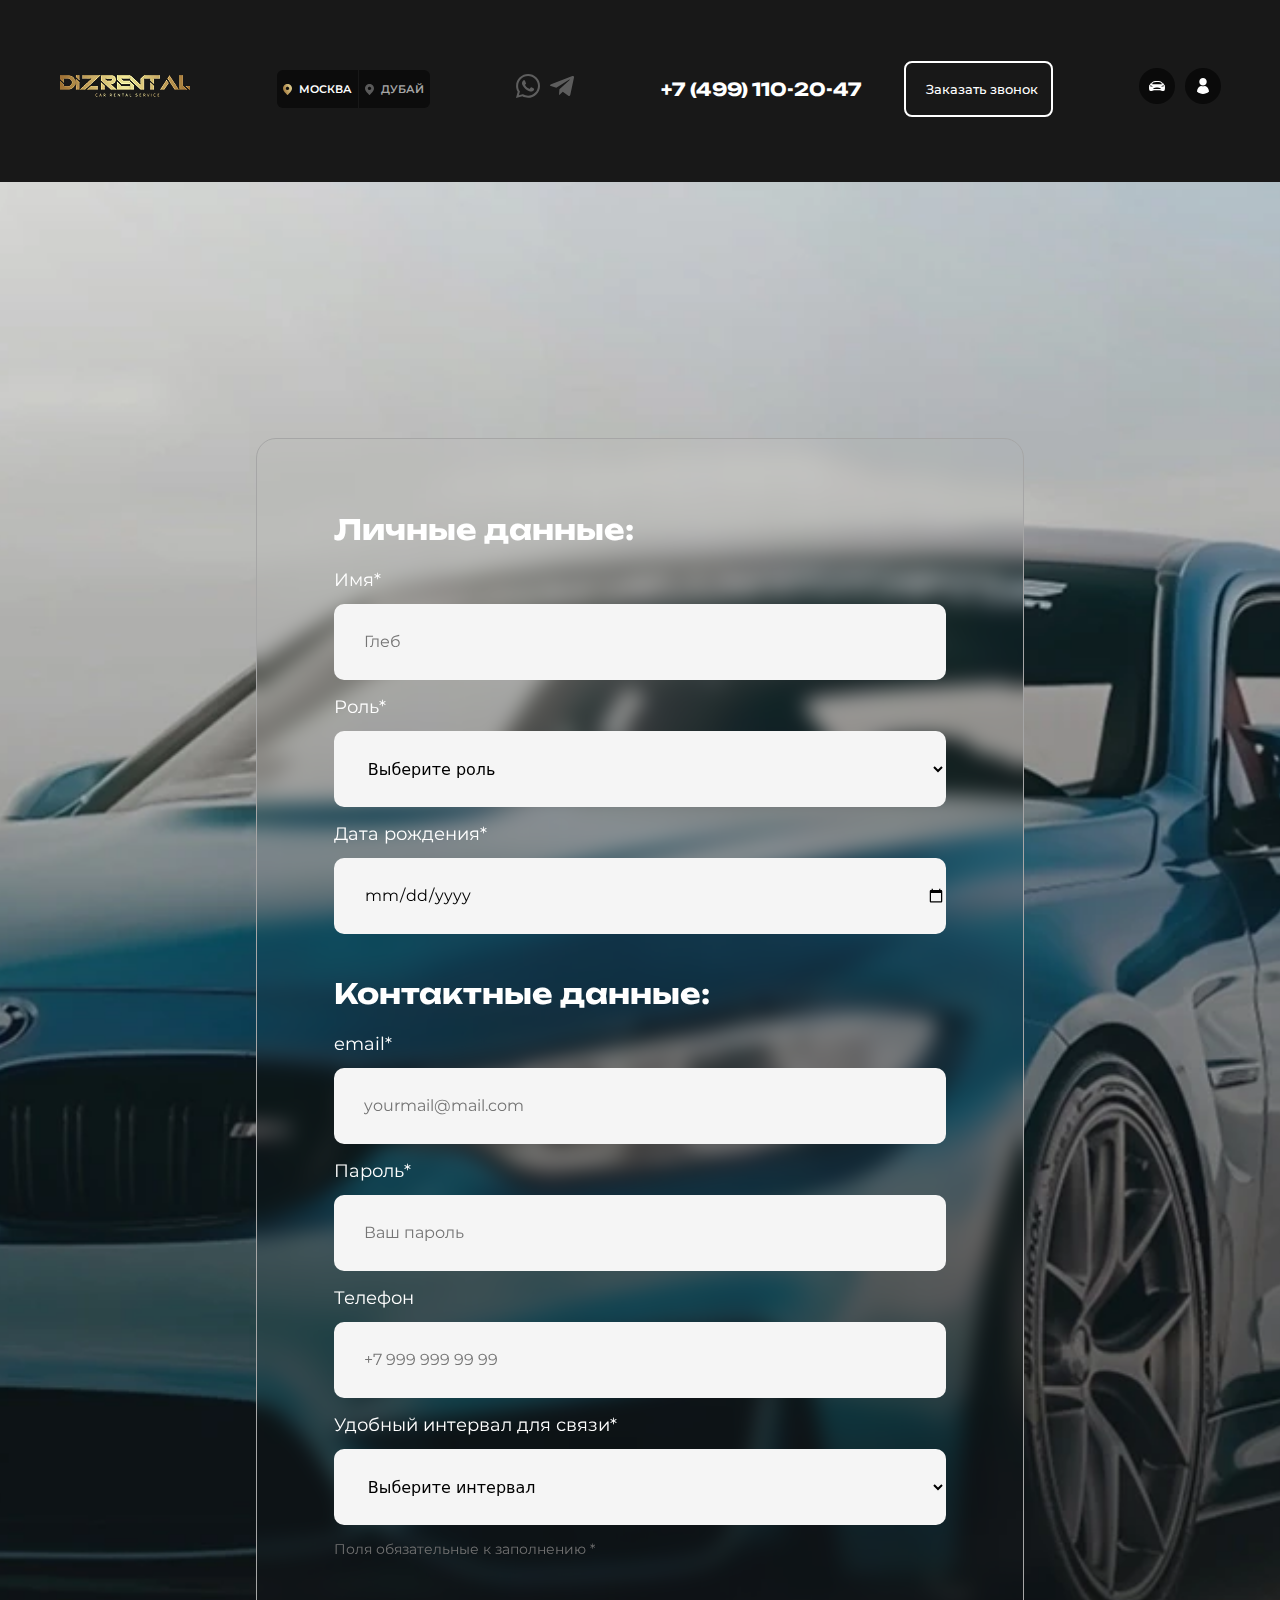
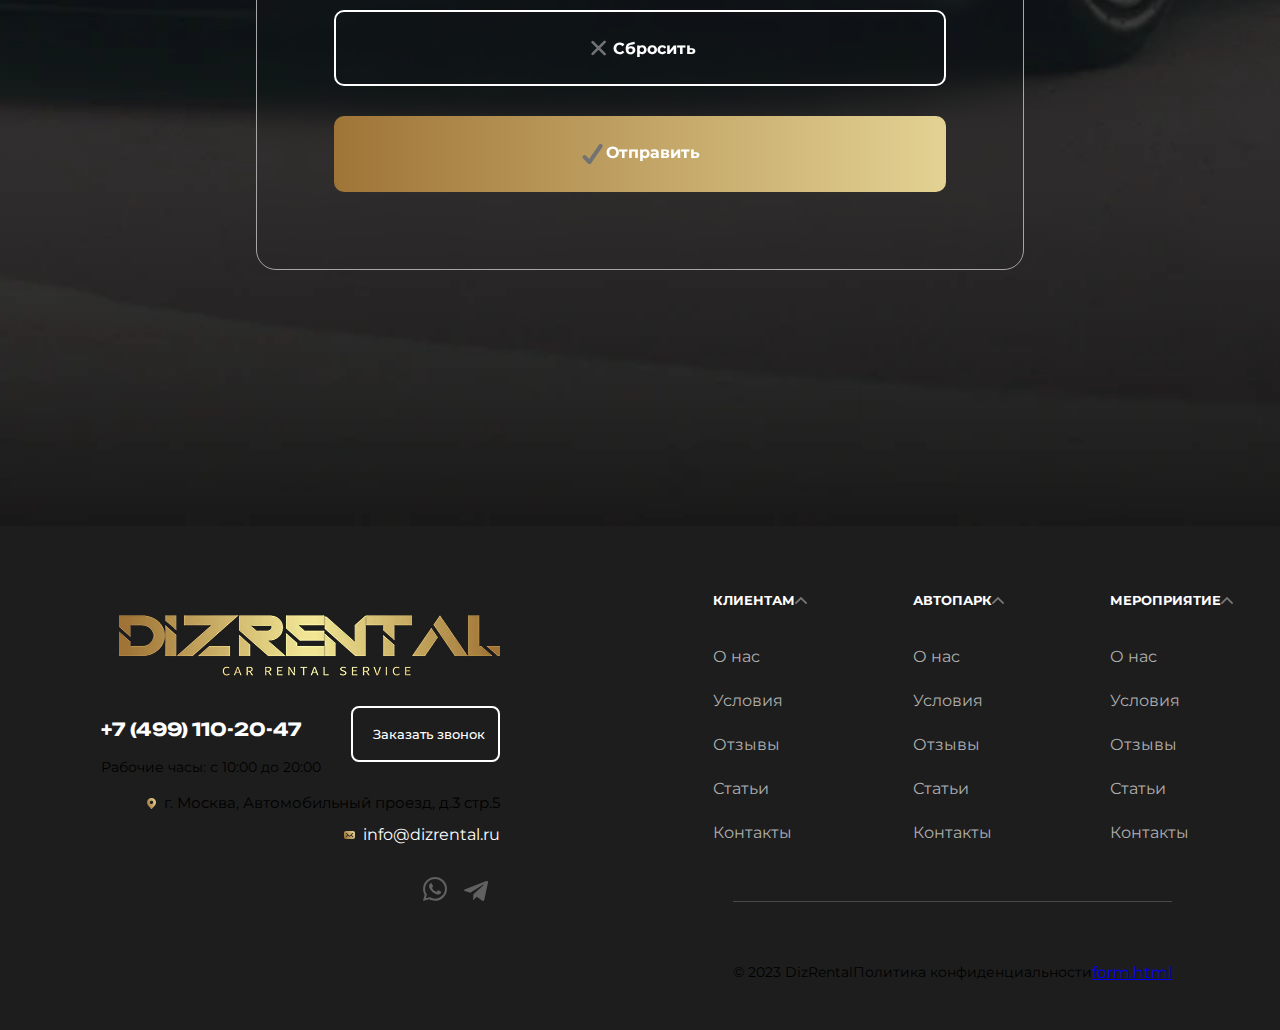
<file: form.html>
<!DOCTYPE html>
<html lang="ru">

<head>
    <meta charset="utf-8">
    <meta name="viewport" content="width=device-width, initial-scale=1.0">
    <link rel="preload" as="font" type="font/truetype" href="../fonts/unbounded-v12-cyrillic_latin-700.woff2" crossorigin>
    <link rel="preload" as="font" type="font/truetype" href="../fonts/roboto-v49-cyrillic_latin-regular.woff2" crossorigin>
    <link rel="preload" as="font" type="font/truetype" href="../fonts/montserrat-v31-cyrillic_latin-regular.woff2" crossorigin>
    <link rel="stylesheet" href="css/modern-normalize.css">
    <link rel="stylesheet" href="css/form.css">
    <title>Dizrental</title>
    <style>
        /* unbounded-700 - cyrillic_latin */
        @font-face {
        font-display: swap; /* Check https://developer.mozilla.org/en-US/docs/Web/CSS/@font-face/font-display for other options. */
        font-family: 'Unbounded';
        font-style: normal;
        font-weight: 700;
        src: url('../fonts/unbounded-v12-cyrillic_latin-700.woff2') format('woff2'); /* Chrome 36+, Opera 23+, Firefox 39+, Safari 12+, iOS 10+ */
        }

        /* roboto-regular - cyrillic_latin */
        @font-face {
        font-display: swap; /* Check https://developer.mozilla.org/en-US/docs/Web/CSS/@font-face/font-display for other options. */
        font-family: 'Roboto';
        font-style: normal;
        font-weight: 400;
        src: url('../fonts/roboto-v49-cyrillic_latin-regular.woff2') format('woff2'); /* Chrome 36+, Opera 23+, Firefox 39+, Safari 12+, iOS 10+ */
        }

        /* montserrat-regular - cyrillic_latin */
        @font-face {
        font-display: swap; /* Check https://developer.mozilla.org/en-US/docs/Web/CSS/@font-face/font-display for other options. */
        font-family: 'Montserrat';
        font-style: normal;
        font-weight: 400;
        src: url('../fonts/montserrat-v31-cyrillic_latin-regular.woff2') format('woff2'); /* Chrome 36+, Opera 23+, Firefox 39+, Safari 12+, iOS 10+ */
        }
        /* montserrat-500 - cyrillic_latin */
        @font-face {
        font-display: swap; /* Check https://developer.mozilla.org/en-US/docs/Web/CSS/@font-face/font-display for other options. */
        font-family: 'Montserrat';
        font-style: normal;
        font-weight: 500;
        src: url('../fonts/montserrat-v31-cyrillic_latin-500.woff2') format('woff2'); /* Chrome 36+, Opera 23+, Firefox 39+, Safari 12+, iOS 10+ */
        }
        /* montserrat-600 - cyrillic_latin */
        @font-face {
        font-display: swap; /* Check https://developer.mozilla.org/en-US/docs/Web/CSS/@font-face/font-display for other options. */
        font-family: 'Montserrat';
        font-style: normal;
        font-weight: 600;
        src: url('../fonts/montserrat-v31-cyrillic_latin-600.woff2') format('woff2'); /* Chrome 36+, Opera 23+, Firefox 39+, Safari 12+, iOS 10+ */
        }
        /* montserrat-700 - cyrillic_latin */
        @font-face {
        font-display: swap; /* Check https://developer.mozilla.org/en-US/docs/Web/CSS/@font-face/font-display for other options. */
        font-family: 'Montserrat';
        font-style: normal;
        font-weight: 700;
        src: url('../fonts/montserrat-v31-cyrillic_latin-700.woff2') format('woff2'); /* Chrome 36+, Opera 23+, Firefox 39+, Safari 12+, iOS 10+ */
        }
    </style>
</head>

<body>
    <div class="content-wrapper">
        <header>
            <div class="header-container">
                <a href="#"><img src="..\Images\logo.webp" alt="logo" class="logo"></a>
                
                <div class="city-buttons">
                    <button id="citymoscow"><img src="../Images/placemark.svg" alt=""><p>МОСКВА</p></button>
                    <button id="citydubai"><img src="../Images/placemark_gray.svg" alt=""><p>ДУБАЙ</p></button>
                </div>

                <div class="desktop-nav">
                    <a href="#">Подобрать авто</a>
                    <a href="#">Условия</a>
                    <a href="#">Цены</a>
                    <a href="#">О нас</a>
                    <a href="#">Контакты</a>
                </div>
                
                <nav class="header-socials">
                    <a href="#"><img src="../Images/WhatsApp.svg" alt="WhatsApp"></a>
                    <a href="#"><img src="../Images/Telegram.svg" alt="Telegram"></a>
                </nav>

                <div class="number-call">
                    <p>+7 (499) 110-20-47</p>
                    <button id="call">Заказать звонок</button>
                </div>

                <nav class="hbuttons">
                    <a href="#"><img src="../Images/h_car.svg" alt="car"></a>
                    <a href="#"><img src="../Images/h_profile.svg" alt="profile"></a>
                    <button id="menu-toggle"><img src="../Images/h_menu.svg" alt="menu"></button>
                </nav>
                
                
                <ul class="mobile-menu">
                    <li><a href="#">Подобрать авто</a></li>
                    <li><a href="#">Условия</a></li>
                    <li><a href="#">Цены</a></li>
                    <li><a href="#">О нас</a></li>
                    <li><a href="#">Контакты</a></li>
                </ul>
            </div>
        </header>

        <main>
            <div class="form-container">
                <form class="dizrental-form"
                    action="https://httpbin.org/post" 
                    method="POST"
                    enctype="application/x-www-form-urlencoded"
                >
                    <h2>Личные данные:</h2>

                    <label for="name" class="required">Имя*</label>
                    <input type="text" placeholder="Глеб" name="Name" class="typeform" required>

                    <label for="role" class="required">Роль*</label>
                    <select id="role" name="role" class="typeform" required>
                        <option value="" disabled selected>Выберите роль</option>
                        <option value="student">Студент</option>
                        <option value="teacher">Преподаватель</option>
                    </select>

                    <label for="date" class="required">Дата рождения*</label>
                    <input type="date" placeholder="dd.mm.yyyy" name="Date" class="typeform">

                    <h2 id="contact">Контактные данные:</h2>

                    <label for="email" class="required">email*</label>
                    <input type="email" placeholder="yourmail@mail.com" name="Name" class="typeform">

                    <label for="password" class="required">Пароль*</label>
                    <input type="password" placeholder="Ваш пароль" name="Password" class="typeform">

                    <label for="phone" id="phone">Телефон</label>
                    <input type="tel" placeholder="+7 999 999 99 99" name="Phone" class="typeform">

                    <label for="interval" class="required">Удобный интервал для связи*</label>
                    <select id="interval" name="interval" class="typeform" required>
                        <option value="" disabled selected>Выберите интервал</option>
                        <option value="morning">Утро</option>
                        <option value="day">День</option>
                        <option value="evening">Вечер</option>
                        <option value="night">Ночь</option>
                    </select>

                    <p id="star">Поля обязательные к заполнению *</p>

                    <button type="submit" class="cancelbutton">
                        <img src="..\Images\crossmark.svg" alt="cross">
                        Сбросить
                    </button>
                    <button type="submit" class="goldbtns">
                        <img src="..\Images\checkmark_thing.svg" alt="check">
                        Отправить
                    </button>
                </form>
            </div>
            

            
        </main>

        <footer>
            <div class="footer-container">
                <div class="footer-text">
                    <img class="logo-footer-mobile" src="../Images/logo-footer.webp" alt="logo">
                    <img class="logo-footer-desk" src="../Images/footer-logo-desk.webp" alt="logo">
                    <h2 style="display: none">Контакты</h2>
                    <div class="callback">
                        <div class="contact">
                            <a href="tel:+74991102047" id="footerphone">+7 (499) 110-20-47</a>
                            <p>Рабочие часы: с 10:00 до 20:00</p>
                        </div>
                        <button id="call">Заказать звонок</button>
                    </div>
                    
                    <span class="contacts">
                        <img src="../Images/placemark.svg" alt="placemark" id="placemark">
                        <p>г. Москва, Автомобильный проезд, д.3 стр.5</p>
                    </span>
                    <span class="contacts">
                        <img src="../Images/mail.svg" alt="mail">
                        <a href="mailto:info@dizrental.ru" id="mailto">info@dizrental.ru</a>
                    </span>
                    <nav class="socials">
                        <a href="#"><img src="../Images/WhatsApp.svg" alt="WhatsApp"></a>
                        <a href="#"><img src="../Images/Telegram.svg" alt="Telegram"></a>
                    </nav>
                </div>
                
                <div class="footer-options">
                    <nav class="dropdowns">
                        <div class="for-clients">
                            <div class="clients-open">
                                <h3 id="KLIENTAM">КЛИЕНТАМ</h3>
                                <button class="open"><img src="../Images/arrow-down.svg" alt="open"></button>
                            </div>
                            <ul class="dropdown">
                                <li><a href="#">О нас</a></li>
                                <li><a href="#">Условия</a></li>
                                <li><a href="#">Отзывы</a></li>
                                <li><a href="#">Статьи</a></li>
                                <li><a href="#">Контакты</a></li>
                            </ul>
                        </div>
                        
                        <div class="autopark-f">
                            <div class="clients-open">
                                <h3 id="KLIENTAM">АВТОПАРК</h3>
                                <button class="open"><img src="../Images/arrow-down.svg" alt="open"></button>
                            </div>
                            <ul class="dropdown">
                                <li><a href="#">О нас</a></li>
                                <li><a href="#">Условия</a></li>
                                <li><a href="#">Отзывы</a></li>
                                <li><a href="#">Статьи</a></li>
                                <li><a href="#">Контакты</a></li>
                            </ul>
                        </div>

                        <div class="events">
                            <div class="clients-open">
                                <h3 id="KLIENTAM">МЕРОПРИЯТИЕ</h3>
                                <button class="open"><img src="../Images/arrow-down.svg" alt="open"></button>
                            </div>
                            <ul class="dropdown">
                                <li><a href="#">О нас</a></li>
                                <li><a href="#">Условия</a></li>
                                <li><a href="#">Отзывы</a></li>
                                <li><a href="#">Статьи</a></li>
                                <li><a href="#">Контакты</a></li>
                            </ul>
                        </div>
                    </nav>
                    <hr id="footer-hr-desktop">
                    <div class="copyright">
                        <p id="copyright">© 2023 DizRental</p>
                        <p>Политика конфиденциальности</p>
                        <a href="../form.html">form.html</a>
                    </div>
                </div>
            </div>
        </footer>
    </div>
</body>

</html>
</file>
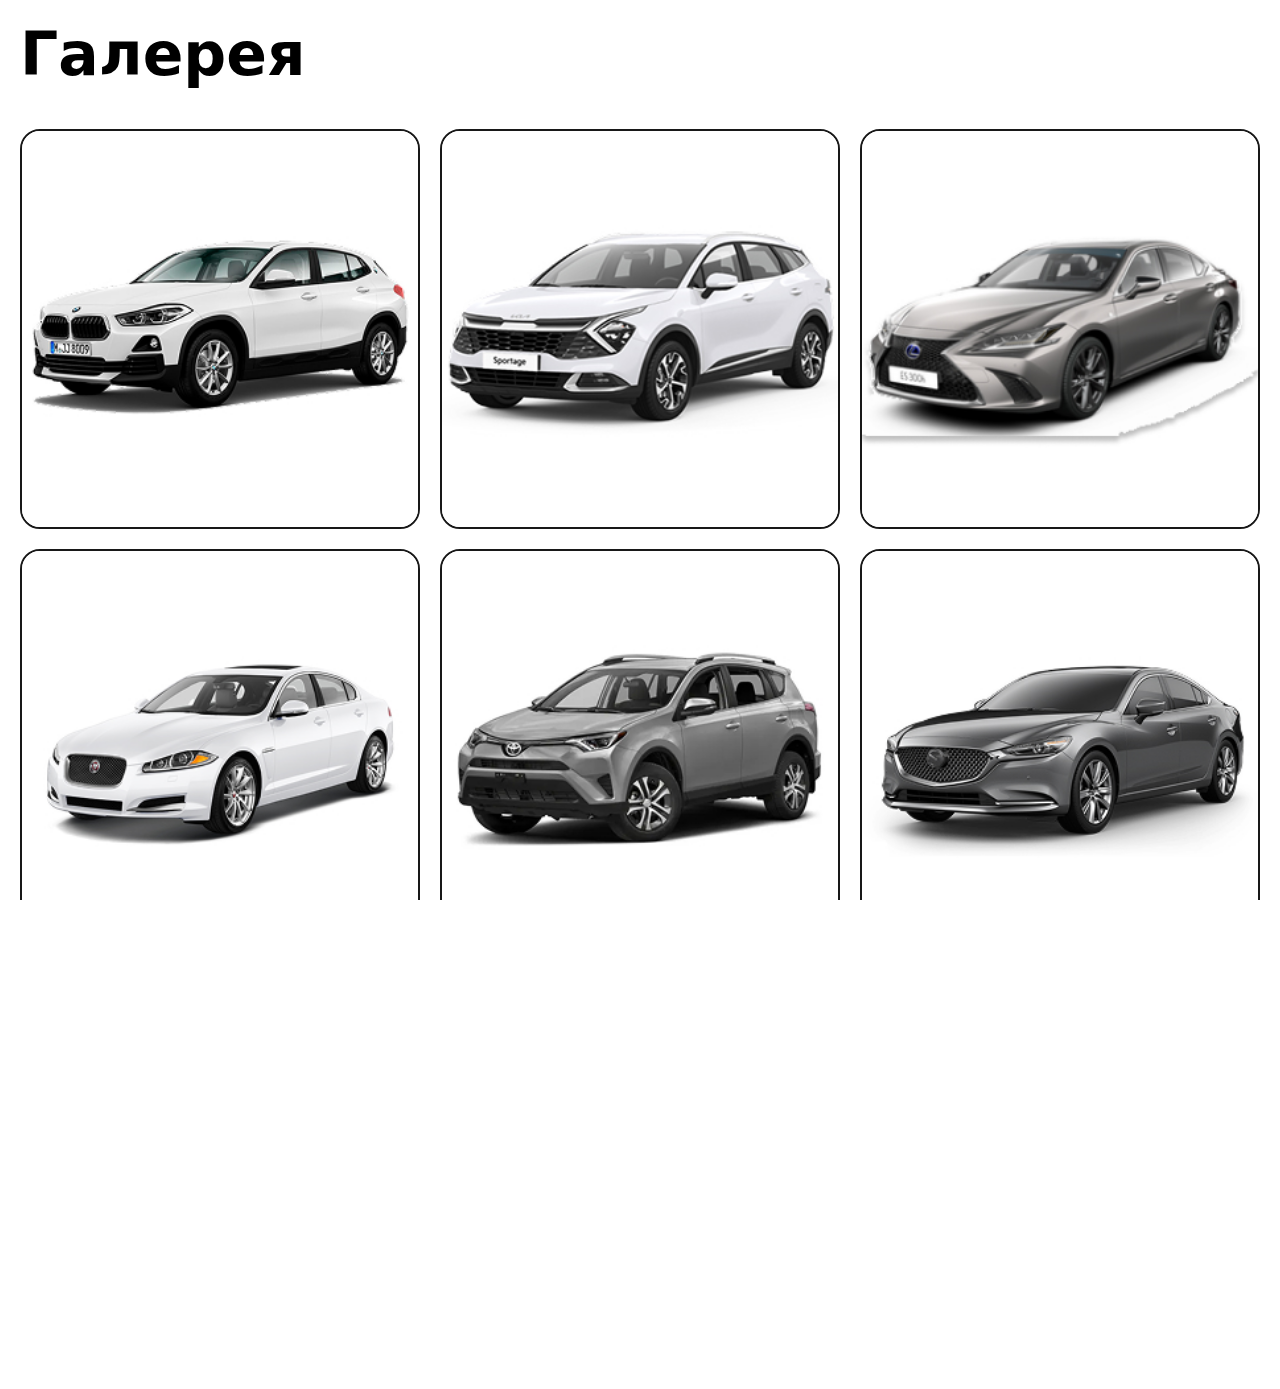
<file: gallery.html>
<!DOCTYPE html>
<html lang="ru">

<head>
    <meta charset="utf-8">
    <meta name="viewport" content="width=device-width, initial-scale=1.0">
    <link rel="preload" as="font" type="font/truetype" href="../fonts/unbounded-v12-cyrillic_latin-700.woff2" crossorigin>
    <link rel="preload" as="font" type="font/truetype" href="../fonts/roboto-v49-cyrillic_latin-regular.woff2" crossorigin>
    <link rel="preload" as="font" type="font/truetype" href="../fonts/montserrat-v31-cyrillic_latin-regular.woff2" crossorigin>
    <link rel="stylesheet" href="css/modern-normalize.css">
    <link rel="stylesheet" href="css/gallery.css">
    <title>Dizrental</title>
    <style>
        /* unbounded-700 - cyrillic_latin */
        @font-face {
        font-display: swap; /* Check https://developer.mozilla.org/en-US/docs/Web/CSS/@font-face/font-display for other options. */
        font-family: 'Unbounded';
        font-style: normal;
        font-weight: 700;
        src: url('../fonts/unbounded-v12-cyrillic_latin-700.woff2') format('woff2'); /* Chrome 36+, Opera 23+, Firefox 39+, Safari 12+, iOS 10+ */
        }

        /* roboto-regular - cyrillic_latin */
        @font-face {
        font-display: swap; /* Check https://developer.mozilla.org/en-US/docs/Web/CSS/@font-face/font-display for other options. */
        font-family: 'Roboto';
        font-style: normal;
        font-weight: 400;
        src: url('../fonts/roboto-v49-cyrillic_latin-regular.woff2') format('woff2'); /* Chrome 36+, Opera 23+, Firefox 39+, Safari 12+, iOS 10+ */
        }

        /* montserrat-regular - cyrillic_latin */
        @font-face {
        font-display: swap; /* Check https://developer.mozilla.org/en-US/docs/Web/CSS/@font-face/font-display for other options. */
        font-family: 'Montserrat';
        font-style: normal;
        font-weight: 400;
        src: url('../fonts/montserrat-v31-cyrillic_latin-regular.woff2') format('woff2'); /* Chrome 36+, Opera 23+, Firefox 39+, Safari 12+, iOS 10+ */
        }
        /* montserrat-500 - cyrillic_latin */
        @font-face {
        font-display: swap; /* Check https://developer.mozilla.org/en-US/docs/Web/CSS/@font-face/font-display for other options. */
        font-family: 'Montserrat';
        font-style: normal;
        font-weight: 500;
        src: url('../fonts/montserrat-v31-cyrillic_latin-500.woff2') format('woff2'); /* Chrome 36+, Opera 23+, Firefox 39+, Safari 12+, iOS 10+ */
        }
        /* montserrat-600 - cyrillic_latin */
        @font-face {
        font-display: swap; /* Check https://developer.mozilla.org/en-US/docs/Web/CSS/@font-face/font-display for other options. */
        font-family: 'Montserrat';
        font-style: normal;
        font-weight: 600;
        src: url('../fonts/montserrat-v31-cyrillic_latin-600.woff2') format('woff2'); /* Chrome 36+, Opera 23+, Firefox 39+, Safari 12+, iOS 10+ */
        }
        /* montserrat-700 - cyrillic_latin */
        @font-face {
        font-display: swap; /* Check https://developer.mozilla.org/en-US/docs/Web/CSS/@font-face/font-display for other options. */
        font-family: 'Montserrat';
        font-style: normal;
        font-weight: 700;
        src: url('../fonts/montserrat-v31-cyrillic_latin-700.woff2') format('woff2'); /* Chrome 36+, Opera 23+, Firefox 39+, Safari 12+, iOS 10+ */
        }
    </style>
</head>

<body>
    <main>
        <div class="wrapper"></div>
            <h1>Галерея</h1>
            <div class="cat-gallery">
                <div class="cat">
                    <img src="../Images/car1.jpg" alt="cat1">
                    <a href="#" class="cat-btn">rent</a>
                </div>
                <div class="cat">
                    <img src="../Images/car2.jpg" alt="cat2">
                    <a href="#" class="cat-btn">rent</a>
                </div>
                <div class="cat">
                    <img src="../Images/car3.jpg" alt="cat3">
                    <a href="#" class="cat-btn">rent</a>
                </div>
                <div class="cat">
                    <img src="../Images/car4.jpg" alt="cat4">
                    <a href="#" class="cat-btn">rent</a>
                </div>
                <div class="cat">
                    <img src="../Images/car5.jpg" alt="cat5">
                    <a href="#" class="cat-btn">rent</a>
                </div>
                <div class="cat">
                    <img src="../Images/car6.jpg" alt="cat6">
                    <a href="#" class="cat-btn">rent</a>
                </div>
                <div class="cat">
                    <img src="../Images/car7.jpg" alt="cat7">
                    <a href="#" class="cat-btn">rent</a>
                </div>
                <div class="cat">
                    <img src="../Images/car8.jpg" alt="cat8">
                    <a href="#" class="cat-btn">rent</a>
                </div>
                <div class="cat">
                    <img src="../Images/car9.jpg" alt="cat9">
                    <a href="#" class="cat-btn">rent</a>
                </div>
            </div>
        </div>
    </main>
</body>
</html>
</file>
<file: css/style.css>
:root { /* поправить фонт (done), марджины паддинги, цвета, сделать флексы и пофиксить размеры и убрать фиксированные размеры у секций!!! фонт фейс в html также посмотри инлайн блоки*/
    --custom-property:__;
    --black-1: #1f1f1f;
    --black-2: #181818;
    --black-3: #0A0A0A;
    --black-4: rgba(31, 31, 31, 1);
    --black-5: #121212;
    --black-6: #1d1d1d;
    --black-7: #141414;
    --black-8: #0C0C0C;
    --gold-1: #9F7437;
    --gold-2: #E3D293;
    --gray-1: #727272;
    --gray-2: #707070;
    --gray-3: #9f9f9f;
    --gray-4: #b6b6b6;
    --gray-5: #afafaf;
    --gray-6: #A6A6A6;
    --white: #ffffff;
    --white-1: #f5f5f5;
    --white-2: #eeeeee;
    --white-3: #f4f4f4;
    --white-4: #f0f0f0;
    --white-02: rgba(255, 255, 255, 0.2);

    --radius-large: 1rem;
    --radius-medium: 0.8rem;
    --radius-small: 0.6rem;
}

/* h1: 32 bold unbounded
h2: 18 bold unbounded
h3: 16 bold montserrat
p: 16 medium montserrat

autopark:
p - 18 semibold montserrat
p - 14 medium montserrat

rightnow:
p label - 13 medium montserrat
p - 18 semibold montserrat
p - 14 medium montserrat


*/

html { font-size: 62.5%; }

html, body {
    min-width: 300px;
    width: 100%;
    overflow-x: hidden;
    background-color: #f4f4f4;
}

p, li, input, button, a {
    font-family: 'Montserrat', sans-serif;
}

*, *::before, *::after {
    box-sizing: border-box;
}

header {
    min-height: 7rem;
    width: 100%;
    background-color: var(--black-2);
    padding: 1.5rem 2.2rem 1.7rem 2rem;
    vertical-align: middle;
    position: relative;
}

.header-container {
    max-width: 180rem;
    display: flex;
    align-items: center;
    justify-content: space-between;
    margin: 0 auto;
}

.desktop-nav,
.city-buttons,
.header-socials,
.number-call {
    display: none;
}

.checkbox-cartype {
    list-style: none;
    display: grid;
    grid-template-columns: repeat(2, 1fr);
    gap: 2rem 1rem;
    padding: 0;
    font-size: 1.3rem;
    margin: 3.4rem 0 3.4rem 0;
}

.wrapper {
    max-width: 132rem;
    margin: 0 auto;
}

.footer-container {
    max-width: 116.5rem;
    margin: 0 auto;
}

.hbuttons {
    display: flex;
    align-items: center;
    gap: 1rem;
}

.goldbtns {
    border: none;
    background: linear-gradient(to right, var(--gold-1), var(--gold-2));
    font-size: 1.6rem;
    font-weight: bold;
    color: var(--white);
}

#menu-toggle {
    display: inline-block;
    background: none;
    border: none;
    margin-left: 1.1rem;
    padding: 0;
}

header ul {
    display: none;
    background: var(--black-2);
    margin: 1.3rem -2.2rem 0 0;
    padding: 1rem 2rem;
    position: absolute;
    left: 35vw;
    right: 0;
    z-index: 1000;
    list-style: none;
    text-align: right;
}

header ul li{
    margin: 0.5rem 2.2rem 0.5rem 0;
}

header ul li a {
    text-decoration: none;
    color: var(--white);
}

hr {
    border: 0;
    height: 0.2rem;
    background-color: var(--white-02);
}

body {
    font-size: 1.6rem;
    line-height: 1.5; 
    width: 100%;
    max-width: 100%;
    overflow-x: hidden;
}

h1, h2, h3 {
    font-family: 'Unbounded', sans-serif;
    font-weight: 700; 
}

h1 {
    font-size: 3.2rem;
    margin: 0;
    line-height: 4rem;
}

h2 {
    font-size: 1.8rem;
    margin: 0;
    line-height: 2.7rem;
}

h3 {
    font-size: 1.6rem;
}

body p {
    font-size: 1.4rem;
    font-weight: 400;
}

section {
    width: 100%;
    background-size: cover;
    background-position: center;
    padding: 4rem 2rem;
}

.first {
    color: var(--white);
    background-image: url("../Images/s1_car_back.webp");
    background-color: var(--black-5);
    background-repeat: no-repeat;
    background-position: center center;
    background-size: cover;
}

.first p {
    color: var(--white);
    font-weight:400;
    font-size: 1.6rem;
    margin-top: 2rem;
    margin-bottom: 4rem;
    line-height: 2.4rem;
} 

.bonuses {
    display: flex;
    width: 100vw;
    gap: 1.8rem;
    font-size: 1.5rem;
    white-space: nowrap;
    overflow-x: auto;
    overflow-y: hidden;
    margin-top: 4rem;
    padding: 0;
    list-style: none;
    scrollbar-width: none;
    -ms-overflow-style: none;
}

.bonus {
    display: flex;
    gap: 1.7rem;
}

.bonuses li {
    flex: 0 0 auto;
    white-space: normal;
}

.rent {
    background-color: var(--white);
}

.rent-date {
    min-height: 7.6rem;
    padding: 2rem;
    width: 100%;
    border: none;
    border-radius: var(--radius-large);
    background-color: var(--white-1);
}



.checkbox-cartype li {
    box-sizing: border-box;
}

.cartype {
    appearance: none;
    width: 2rem;
    height: 2rem;
    background: var(--white-2);
    border-radius: 5px;
    margin-right: 1.4rem;
    display: inline-block;
    vertical-align: middle;
    position: relative;
}

.cartype:checked {
    background: var(--gold-1); /* Используйте ваш золотой цвет */
}

.cartype:checked::after {
    content: "";
    position: absolute;
    appearance: none;
    width: 2rem;
    height: 2rem;
    background-image: url("../Images/checkmark_checked.svg");
}

#variants {
    min-height: 7.6rem;
    width: 100%;
    margin: 2rem 0;
    border-radius: var(--radius-large);
}

.autopark {
    background-color: var(--white-3);
    background-size: cover;
}

.our-autopark {
    display: flex;
    justify-content: space-between;
    align-items: center;
    width: 100%;
    padding-bottom: 1.7rem;
}

.autopark h2 {
    width: auto;
    padding-top: 0;
}

#view-all {
    width: 44%;
    height: 4.4rem;
    display: inline-block;
    font-size: 1.2rem;
    font-weight: bold;
    border: 2px solid var(--black-4);
    border-radius: var(--radius-medium);
    background: none;
    padding: 1.2rem;
}

.autopark-li {
    list-style: none;
    display: flex;
    gap: 1.4rem;
    padding: 0 2rem 0 0;
    margin: 0 -2rem 0 0;
    overflow-x: auto;
    overflow-y: hidden;
    white-space: nowrap;
    width: 100vw;
    scrollbar-width: none;
    -ms-overflow-style: none;
}

.autopark-li:nth-child(5) {
    margin-right: 2rem;
}

.autopark li p {
    font-weight: 700;
}

.autopark-li li{
    flex: 0 0 auto;
    white-space: normal;
}

.autopark-li img {
    margin-right: 1.4rem;
    font-size: 1.3rem;
}

#SUVbtn {
    background: var(--black-2);
    color: var(--white);
}

.autopark-cars {
    display: inline-block;
    height: 6.4rem;
    border: none;
    border-radius: var(--radius-large);
    padding: 2.2rem;
    white-space: nowrap;
    font-weight: 700;
    font-size: 1.3rem;
}

.car-page {
    width: 100%;
    background-color: var(--white);
    border: none;
    border-radius: var(--radius-large);
    padding: 1.6rem 1.6rem 3rem 3rem;
    margin: 1.4rem 0 0 0;
    align-items: center;
    justify-content: space-between;
    height: 100%;
}

.car-page h3 {
    text-align: left;
}

.car-page p {
    text-align: left;
}

.car-image {
    margin-top: 0.7rem;
}

.carwrapper {
    text-align: right;
}

.instock {
    display: inline-block;
    text-align: right;
}

.specs {
    display: flex;
    gap: 1rem;
    font-weight: bold;
    margin: 0;
    width: 100%;
    padding: 0 0 2.6rem 0;
}

.instock p {
    display: inline-block;
    vertical-align: middle;
    padding: 0.675rem 1rem;
    background: var(--white-4);
    color: var(--black);
    font-weight: bold;
    border: none;
    border-radius: var(--radius-small);
    margin: 0;
    font-size: 0.9rem;
    margin-right: 0.6rem;
}

.instock img {
    vertical-align: middle;
}

#Moscow-alley {
    font-size: 1.8rem;
    font-weight: 600;
    color: var(--black);
    margin: 4rem 0 2rem 0;
}

#Luxury-cars {
    color: var(--gray-3);
    font-size: 1.4rem;
    font-weight: medium;
}

#book {
    width: 100%;
    min-height: 4rem;
    background: linear-gradient(to right, var(--gold-1), var(--gold-2));
    color: var(--white);
    border: none;
    border-radius: var(--radius-small);
    font-size: 1.2rem;
    font-weight: bold;
    margin-bottom: 0.8rem;
}

.car-name {
    font-size: 1.6rem;
    font-weight: bold;
    margin: 3.2rem 0 2rem 0;
}

.specs img, p {
    display: inline-block;
    vertical-align: middle;
    font-size: 1.2rem;
    font-weight: bold;
    color: var(--gray-2);
    margin-right: 0 !important;
}

#DizrentalinMoscow {
    font-size: 1.8rem;
    color: var(--white);
    margin-bottom: 2rem;
}

.rentalform {
    background-image: url("../Images/rental_bg.webp");
    background-repeat: no-repeat;
    background-position: center center;
    background-size: cover;
    background-color: var(--black-5);
}

.typeform {
    width: 100%;
    height: 7.6rem;
    background: var(--white-1);
    border: none;
    border-radius: var(--radius-large);
    padding: 2.8rem 0 2.8rem 3rem;
    margin-bottom: 1.4rem;
}

.rentalform h2 {
    margin-bottom: 2.3rem;
    color: var(--white);
}

.rentalform p {
    font-size: 1.4rem;
    font-weight: 400;
    color: var(--white);
}

#rentbutton {
    width: 100%;
    height: 7.6rem;
    background: none;
    border: 2px solid var(--white);
    border-radius: var(--radius-large);
    text-align: center;
    padding: 2.8rem 3.4rem 2.8rem 3.4rem;  
    color: var(--white);
    font-weight: bold;
    font-size: 1.6rem;
}

.policy {
    display: flex;
    gap: 2rem;
    margin: 2.9rem 1.4rem 3rem 0;
    color: var(--gray-4);
}

#hrefpolicy {
    text-decoration: none;
    color: var(--white);
}

#checkbox-agreement {
    appearance: none;
    display: inline-block;
    vertical-align: middle;
    box-sizing: border-box;
    flex-shrink: 0;
    width: 2rem;
    height: 2rem;
    background: var(--white);
    border-radius: 5px;
    border: none;
}

#checkbox-agreement:checked {
    position: relative;
    width: 2rem;
    height: 2rem;
    background-image: url("../Images/check.svg");
}

#checkbox-agreement:checked::after {
    content: "";
    position: absolute;
    width: 2rem;
    height: 2rem;
    background-image: url("../Images/checkmark_checked.svg");
}

.threesteps {
    background: var(--white-3);
}

#threesteps {
    margin-bottom: 3rem;
}

.step {
    width: 100%;
    background: var(--white);
    border: none;
    border-radius: 2rem;
    padding: 3rem;
    margin: 1.4rem 0 0 0;
}

.step p {
    margin: 0;
    font-size: 1.4rem;
    font-weight: 300;
}

.step h3 {
    font-family: 'Montserrat', sans-serif;
    margin-right: 7rem;
}

.rightnow {
    background: url("../Images/rightnow-bg.webp");
    background-color: var(--black-5);
    background-repeat: no-repeat;
    background-position: center center;
    background-size: cover;
}

.rightnow h2 {
    color: var(--white);
    text-align: left;
    margin-right: 7.2rem;
}

.rightnow ol {
    display: flex;
    gap: 2rem;
    overflow-x: auto;
    overflow-y: hidden;
    white-space: nowrap;
    margin: 4rem 0 3rem 0;
    padding: 0;
    list-style: none;
    width: 100vw;
}

.rightnow ol li:nth-child(5) {
    margin-right: 0;
}

.rightnow ol li {
    display: inline-block;
    flex: 0 0 28rem;
    margin-right: 2rem;
    vertical-align: top;
    white-space: normal;
}

.rightnow p {
    font-weight: 400;
    font-size: 1.4rem;
    color: var(--white-02);
}

.rightnow-h2-desktop {
    display: none !important;
}

.rightnow-h2-mobile {
    display: inline !important;
}

.rightnow-mobile {
    display: block !important;
}

.rightnow-desktop {
    display: none !important;
}

.counter {
    display: flex;
}

.arrows {
    background: none;
    border: none;
}

#one {
    font-size: 2.6rem;
    font-weight: bold;
    color: var(--white);
    margin: 0.7rem 0 0 4rem;
}

#five {
    font-size: 2rem;
    font-weight: bold;
    color: var(--white-02);
    margin-top: 1.4rem;
}

.discount {
        display: flex !important;
        flex-direction: column;
    }

.discont img {
    border-radius: 2rem 2rem 0 0;
}

.discount p {
    margin: 0 3rem 0 3rem;
    color: var(--gray-3);
    padding-bottom: 3rem;
}

#eliterental {
    font-size: 1.8rem;
    color: var(--white);
    margin: 3rem 0 2rem 0;
    font-weight: 500;
}

.discount h3 {
    font-family: 'Montserrat', sans-serif;
    margin: 3rem 0 1.4rem 3rem;
}

.reasons {
    background: var(--white-3);
}

.reasons h2 {
    margin-bottom: 2.9rem;
}

.reasons-grid {
    display: flex;
    flex-direction: column;
    gap: 3rem;
}

.reasons h3 {
    font-size: 1.8rem;
    font-weight: 700;
    font-family: 'Montserrat', sans-serif;
}

.reasons p {
    color: var(--gray-3);
    font-size: 1.4rem;
    font-weight: 500;
}

.reason {
    display: flex;
    flex-direction: row;
    align-items: flex-start;
    vertical-align: top;
}

.reason h3 {
    margin: 0;
    font-size: 1.6rem;
}

.reason img {
    margin-right: 2.7rem;
}

.Dubai {
    background: url("../Images/Dubaibackground.webp");
    background-color: var(--black-5);
    color: var(--white);
    background-repeat: no-repeat;
    background-position: center center;
    background-size: cover;
}

.Dubai img {
    margin: 3rem 0;
}

.bottomdubai img, p {
    display: block;
    vertical-align: middle;
    margin: 0;
}

#Moscow {
    padding: 0;
    margin: 4rem 0 3rem 0;
    padding-right: 35%;
}

#Moscow-interior {
    margin-top: 0;
}

.phone {
    color: var(--white);
}

#eight {
    margin: 0 0 0 1.4rem;
    gap: 3.2rem;
}

#eight img {
    margin: 0;
}

#twentyfour {
    margin: 0;
    gap: 1.8rem
}

#morethan {
    margin: 0 !important;
    padding-left: 1rem;
    gap: 2.8rem;
}

#guarantee {
    color: var(--white);
    font-size: 1.8rem;
    margin-bottom: 2rem;
}

.bottomdubai {
    display: flex;
    align-items: top;
    margin-bottom: 2rem !important;
    line-height: 2.4rem;
}

.bottomdubai p {
    white-space: normal;
}

.Dubai hr {
    margin: 3rem 0;
}

.numbers {
    font-size: 1.3rem;
    font-weight: 600;
    color: var(--white);
}

footer {
    background: var(--black-6);
    padding: 4rem 2rem 3.3rem 2rem;
}

#call {
    width: 100%;
    height: 5.6rem;
    background: none;
    border: 2px solid var(--white);
    border-radius: var(--radius-medium);
    color: var(--white);
    font-size: 1.3rem;
    font-weight: 500;
    margin: 2.4rem 0 2.4rem 0;
}

footer h3 {
    color: var(--white);
    margin-top: 4rem;
}

.contacts {
    display: flex;
    margin-bottom: 0.8rem;
}

.contact {
    margin-top: 4rem;
}

#mailto {
    text-decoration: none;
    color: var(--white);
}

.contacts img {
    display: inline-block;
    vertical-align: top;
    margin-right: 0.8rem;
}

.phone {
    text-decoration: none;
}

.contacts p {
    display: inline-block;
    vertical-align: bottom;
    white-space: normal;
    font-size: 1.5rem;
    font-weight: 400;
    margin: 0;
}

#mailf {
    color: var(--white);
}

.socials {
    margin: 3rem 0 4rem 0;
}

.socials img {
    margin-right: 1.2rem;
}

a:-webkit-any-link {

    cursor: pointer;
    
    
}

.dropdowns a {
    color: var(--gray-5);
    text-decoration: none;
}

.dropdowns {
    background: var(--black-7); /* сделай через отрицательный маргин */
    background-size: cover;
    text-align: center;
    margin: 0 -2rem;
}

.dropdown:nth-child(1) {
    text-align: center;
}

.dropdowns li {
    background: var(--black-6);
    padding: 1rem 0;
}

.dropdowns ul {
    padding: 0;
    list-style: none;
    margin: 0;
}

.dropdowns h3 {
    font-size: 1.3rem;
    font-family: 'Montserrat', sans-serif;
    margin: 0;
}

.text-below-car {
    margin: 0;
    background: var(--white);
    padding: 4rem auto;
    padding-right: 8rem;
    text-align: left;
    border-radius: 0 0 2rem 2rem;
}

.clients-open {
    display: flex;
    justify-content: space-between;
    align-items: center;
    padding: 2.5rem 2.8rem 2.5rem 2rem;
}

.open {
    background: none;
    border: none;
    padding: 0;
}

.autopark-f ul,
.events ul {
    display: none;
}


.open img {
    display: block;
}

#copyright {
    margin: 3.4rem 0 1.2rem 0;
}

.rent-text-desktop {
    display: none !important;
}

.Dubai-img-desktop {
    display: none !important;
}

.numbers {
    font-size: 1.3rem !important;
}

.Moscow-img-mobile {
    display: block !important;
}

.Moscow-img-desktop {
    display: none !important;
}

.car-page:nth-child(n+5) {
    display: none !important;
}

.logo-footer-desk {
    display: none !important;
}

.logo-footer-mobile {
    display: block !important;
}

#footerphone {
    text-decoration: none;
    color: var(--white);
    font-size: 1.8rem;
    font-family: 'Unbounded', sans-serif;
}

@media (min-width: 700px) {
    .car-pages {
        display: grid;
        grid-template-columns: repeat(2, 1fr);
        gap: 2rem;
        width: 100%;
    }

    .car-page:nth-child(n+5) {
        display: flex !important;
    }

    .our-autopark h2 {
        font-size: 4.8rem;
        text-wrap: nowrap;
    }

    .our-autopark {
        display: flex;
        margin: 4rem 0 4.8rem 0;
        justify-content: space-between;
        align-items: center;
        gap: 6rem;
        width: 48% !important;
    }

    .car-page:nth-child(n+7) {
        display: none !important;
    }
    
    .rent-price {
        display: flex;
        flex-direction: row;
        justify-content: space-between;
        width: 100%;
        gap: 17%;
        text-wrap: nowrap;
    }

    .carwrapper {
        display: flex;
        justify-content: flex-end;
        width: 100%;
    }

    .car-page {
        display: flex;
        flex-direction: column;
        width: 100%;
        background-color: var(--white);
        border: none;
        border-radius: var(--radius-large);
        padding: 1.6rem 1.6rem 3rem 3rem;
        margin: 1.4rem 0 0 0;
        justify-content: space-between;
        height: 100%;
    }

    .car-page h3 {
        width: 100%;
    }

    .car-page p {
        text-align: left !important;
    }
}

@media (min-width: 1080px) {
    header {
        min-height: 12.4rem;
        padding: 3.7rem 5.9rem 4.1rem 6rem;
    }

    .header-container {
        max-width: 180rem;
        display: flex;
        align-items: center;
        justify-content: space-between;
        margin: 0 auto;
    }

    .logo {
        object-fit: cover;
        height: 100%;
        width: auto;
    }

    .city-buttons,
    .desktop-nav,
    .header-socials,
    .number-call {
        display: flex;
        align-items: center;
        gap: 1rem;
    }

    .desktop-nav {
        display: none !important;
    }

    .number-call p {
        font-family: 'Unbounded', sans-serif;
        font-weight: bold;
        font-size: 1.8rem;
        color: var(--white);
        text-wrap: nowrap;
        padding-right: 3.2rem;
    }

    .number-call button {
        border: 0.2rem solid var(--gray-1);
        font-size: 1.3rem;
    }

    #call {
        width: 14.9rem;
    }
    .desktop-nav a {
        text-decoration: none;
        color: var(--white);
    }

    .city-buttons {
        display: flex;
        height: 3.8rem;
        gap: 1px;
    }

    .city-buttons button {
        display: flex;
        align-items: center;
        justify-content: center;
    }
    
    .city-buttons p {
        padding: 0 0.7rem;
        font-family: 'Montserrat', sans-serif;
        font-weight: 600;
        font-size: 1.1rem;
        margin: 0;
        padding: 0 0 0 0.7rem;
    }
    
    .city-buttons img {
        display: flex;
    }

    #citymoscow {
        border: 0;
        color: var(--white);
        background: var(--black-8);
        border-radius: 0.6rem 0 0 0.6rem;
        height: 3.8rem;
    }
    
    #citymoscow p {
        color: var(--white);
    }

    #citydubai {
        border: 0;
        color: var(--gray-6);
        background: var(--black-8);
        border-radius: 0 0.6rem 0.6rem 0;
        height: 3.8rem;
        font-family: 'Montserrat', sans-serif;
        font-weight: 600;
        font-size: 1.1rem;
    }

    #menu-toggle {
        display: none !important;
    }

    .wrapper-first {
        width: 68.75%;
        margin: 0 auto 30.7rem auto;
    }

    .first {
        background-image: none;
        background-color: var(--white-3);;
        max-width: 186rem;
        margin: 0 auto;
        border-radius: 0 0 3.6rem 3.6rem;
        padding: 0 3% 1.5rem 3%;;
    }

    .first-bg {
        background-image: url("../Images/first_background.webp");
        background-size: cover;
        background-position: center;
        border-radius: 0 0 3.6rem 3.6rem;
        padding-bottom: 1.5rem;
    }
    .first h1 {
        text-align: center;
        font-size: 8.9rem;
        padding: 13rem 20% 4rem 20%; /* 21.5%*/
        line-height: 9.5rem;
    }

    .first p {
        text-align: center;
        font-size: 2.4rem;
        padding-bottom: 12rem;
    }

    .first hr {
        margin-bottom: 7rem;
    }

    .first ol {
        margin-bottom: 15.6rem;
        width: 100%;
        display: flex;
        justify-content: space-between;
        align-items: center;
        padding: 0 6rem;
    }

    .rent {
        position: relative;
        background: transparent;
        display: flex;
        height: 13.55rem;
        width: 100%;
        justify-content: space-between;
        align-items: center;
    }

    .rent h2 {
        font-size: 2.2rem;
    }
    
    .wrapper-rent {
        width: 100%;
        max-width: 1320px;
        margin: 0 auto;
        padding: 6rem 7rem;
        background: var(--white);
        border-radius: 2rem;
        margin-top: -13.6rem;
    }

    .rent-options {
        display: flex;
        justify-content: space-between;
        align-items: center;
        gap: 4.9rem;
    }

    .start-end-rent {
        display: flex;
        flex-direction: row;
        align-items: center;
        gap: 2rem;
    }

    .start-rent {
        display: flex;
        flex-direction: column;
    }

    .end-rent {
        display: flex;
        flex-direction: column;
    }
    
    .checkbox-cartype {
        display: grid;
        grid-template-columns: repeat(3, minmax(120px, 1fr));
    }

    .variants-goldbtns {
        width: 20%;
        background: linear-gradient(to right, var(--gold-1), var(--gold-2));
        border: none;
        border-radius: var(--radius-large);
        font-size: 1.6rem;
        font-weight: bold;
        font-family: 'Montserrat', sans-serif;
        color: var(--white);
        height: fit-content;
        padding: 2.8rem 3.4rem;
    }

    .our-autopark {
        display: flex;
        margin: 4rem 0 4.8rem 0;
        justify-content: space-between;
        align-items: center;
        gap: 6rem;
        width: 48% !important;
    }

    
    .our-autopark h2 {
        font-size: 4.8rem;
        text-wrap: nowrap;
    }

    .car-pages {
        display: grid;
        grid-template-columns: repeat(3, 1fr);
        grid-template-rows: repeat(3, 1fr);
        gap: 2rem;
        width: 100%;
        height: 149.7rem;
    }

    .car-page:nth-child(n+7) {
        display: flex !important;
    }

    .rent-price {
        display: flex;
        flex-direction: row;
        justify-content: space-between;
        width: 100%;
        gap: 17%;
        text-wrap: nowrap;
    }

    .car-page {
        display: flex;
        flex-direction: column;
        width: 100%;
        background-color: var(--white);
        border: none;
        border-radius: var(--radius-large);
        padding: 1.6rem 1.6rem 3rem 3rem;
        margin: 1.4rem 0 0 0;
        justify-content: space-between;
        height: 100%;
    }

    .car-page h3 {
        width: 100%;
    }

    .car-page p {
        text-align: left !important;
    }

    #Moscow-alley {
        font-size: 2.8rem;
        margin: 12rem auto 3.6rem auto;
    }

    #Luxury-cars {
        margin-bottom: 8rem;
        font-size: 1.8rem;
    }

    .rent-text-desktop {
        display: block !important;
        width: 100%;
        margin-bottom: 11.8rem;
    }

    .rent-text-mobile {
        display: none !important;
    }
    
    .rentalform .wrapper h2 {
        font-size: 4.8rem;
        margin: 8.2rem auto 7rem auto;
    }

    .form-to-rent {
        display: flex;
        flex-direction: row;
        justify-content: space-between;
        width: 100%;
        gap: 13.6rem;
    }

    #DizrentalinMoscow {
        font-size: 2.8rem;
    }

    #thanksto {
        margin: 3.6rem auto 11.8rem auto;
    }

    #threesteps {
        text-align: center;
        font-size: 4.8rem;
        width: 53%;
        margin: auto;
        line-height: 6.2rem;
        margin: 8rem auto 2rem auto;
    }
    
    .steps {
        display: flex;
        flex-direction: row;
        justify-content: space-between;
        gap: 2.4rem;
        margin-bottom: 8rem;
    }

    .rightnow-h2-mobile {
        display: none !important;
    }

    .rightnow-mobile {
        display: none !important;
    }
    
    .rightnow-desktop {
        display: flex !important;
        flex-direction: column;
        gap:7rem;
        width: 40%;
    }

    .rightnow-desktop ol {
        height: 70%;
    }
    
    .rightnow-flex {
        display: flex;
        flex-direction: row;
        justify-content: space-between;
        width: 100%;
        gap: 13.6rem;
    }

    .discount:nth-child(n+2) {
        display: none !important;
    }

    .discount {
        display: flex !important;
        flex-direction: column;
        width: 40%;
    }

    .discount img {
        width: 100%;
        margin: 0;
    }

    .Moscow-img-desktop-container {
        width: 100%;
        height: 100%;
        overflow: hidden;
        position: relative;
    }

    .text-below-car {
        margin: 0;
        background: var(--white);
        padding: 4rem auto;
        padding-right: 8rem;
        text-align: left;
        border-radius: 0 0 2rem 2rem;
    }
    
    .text-below-car h3 {
        font-size: 2rem;
    }

    .rightnow-text {
        width: 64.8%;
    }

    .rightnow {
        padding: 12rem 0;
    }
    
    .text-below-car {

    }
    #eliterentalbottom {
        font-size: 1.8rem;
    }

    .rightnow-h2-desktop {
        display: block !important;
        font-size: 4.8rem;
        margin-bottom: 5rem;
        line-height: 6.2rem;
    }

    #eliterental {
        font-size: 2.5rem;
    }

    .rightnow-text {
        font-size: 1.8rem;
    }

    .discount {
        flex: 1;
        width: 100%;
        display: block;
    }

    .reasons h2 {
        font-size: 4.8rem;
        line-height: 6.2rem;
        margin-top: 12rem;
        margin-bottom: 7rem;
        width: 57%;
    }

    .reasons-grid {
        display: grid;
        grid-template-columns: repeat(2, 1fr);
        margin-bottom: 8rem;
    }

    .Dubai-img-desktop {
        display: block !important;
        margin: 0;
        height: 100%;
        object-fit: cover;
    }

    .Dubai-img-mobile {
        display: none !important;
    }

    .Dubai-section {
        display: flex;
        flex-direction: row;
        justify-content: space-between;
        align-content: center;
        width: 100%;
        gap: 11.2rem;
        margin-top: 12rem;
        margin-bottom: 11rem;
    }

    .Dubai-img-desktop {
        width: 42%;
        display: block !important;
        flex-shrink: 0;
        margin: 0;
        height: 100%;
        object-fit: cover;
        object-position: center;
    }

    .Dubai .wrapper h2 {
        font-size: 4.8rem;
        line-height: 6.2rem;
        margin-bottom: 5rem;
    }

    .Dubai .wrapper p {
        font-size: 1.8rem;
    }

    #guarantee {
        font-size: 2.8rem;
    }

    #guarantee-below {
        font-size: 1.4rem;
    }

    .Moscow-img-mobile {
        display: none !important;
    }

    .Moscow-img-desktop-containter {
        display: block !important;
        height: 100%;
        width: 100%;
        object-fit: cover;
        object-position: center;
    }

    .Moscow-img-desktop {
        display: block !important;
        margin: 0;
        object-fit: cover;
        object-position: center;
        height: 100%;
        width: 100%;
    }

    
    .Moscow-section-desktop {
        display: flex;
        min-height: 52.9rem;
        flex-direction: row;
        justify-content: space-between;
        gap: 11.2rem;
        width: 100%;
        margin-bottom: 12rem;
    }

    .bottomdubai-group {
        display: flex;
        flex-direction: row;
        justify-content: space-between;
        align-items: center;
    }

    .Moscow-section-desktop-text {
        width: 100%;
    }

    #Moscow {
        margin-top: 0;
    }

    .footer-container {
        display: flex;
        flex-direction: row;
        align-items: center;
        gap: 20%;
    }

    .footer-options {
        display: flex;
        flex-direction: column;
    }

    .footer-text {
        text-align: right;
        width: 38%;
    }

    .callback h3 {
        font-size: 1.8rem;
        margin: 0;
    }

    .contact {
        text-align: left;
    }
    
    .clients-open {
        padding-left: 0;
    }

    .copyright {
        display: flex;
        flex-direction: row;
        justify-content: space-between;
        align-items: center;
        margin: 0;
    }

    #copyright {
        margin: 0;
    }

    .callback {
        display: flex !important;
        flex-direction: row;
        justify-content: flex-end;
        align-items: center;
        gap: 3rem;
    }

    #call {
        padding: 1.2rem 2rem;
        text-wrap: nowrap;
        font-size: 1.3rem;
    }

    .dropdowns {
        display: flex;
        flex-direction: row;
        justify-content: space-between;
        align-items: center;
        background: none;
        gap: 16.3%;
    }

    #footer-hr-desktop {
        height: 1px;
        width: 100%;
        margin: 4.6rem auto;
    }

    .dropdown {
        display: inline !important;
        text-align: left;
    }

    .contacts {
        justify-content: flex-end;
    }

    .logo-footer-mobile {
        display: none !important;
    }

    .logo-footer-desk {
        display: block !important;
        margin-left: auto;
    }
}

@media (min-width: 1500px) {
    header {
        min-height: 12.4rem;
        padding: 3.7rem 5.9rem 4.1rem 6rem;
    }

    .header-container {
        max-width: 180rem;
        display: flex;
        align-items: center;
        justify-content: space-between;
        margin: 0 auto;
    }

    .logo {
        object-fit: cover;
        height: 100%;
        width: auto;
    }

    .city-buttons,
    .desktop-nav,
    .header-socials,
    .number-call {
        display: flex;
        align-items: center;
        gap: 1rem;
    }

    .desktop-nav {
        display: contents !important;
    }

    .number-call p {
        font-family: 'Unbounded', sans-serif;
        font-weight: bold;
        font-size: 1.8rem;
        color: var(--white);
        text-wrap: nowrap;
        padding-right: 3.2rem;
    }

    .number-call button {
        border: 0.2rem solid var(--gray-1);
        font-size: 1.3rem;
    }

    #call {
        width: 14.9rem;
    }
    .desktop-nav a {
        text-decoration: none;
        color: var(--white);
    }

    .city-buttons {
        display: flex;
        height: 3.8rem;
        gap: 1px;
    }

    .city-buttons button {
        display: flex;
        align-items: center;
        justify-content: center;
    }
    
    .city-buttons p {
        padding: 0 0.7rem;
        font-family: 'Montserrat', sans-serif;
        font-weight: 600;
        font-size: 1.1rem;
        margin: 0;
        padding: 0 0 0 0.7rem;
    }
    
    .city-buttons img {
        display: flex;
    }

    #citymoscow {
        border: 0;
        color: var(--white);
        background: var(--black-8);
        border-radius: 0.6rem 0 0 0.6rem;
        height: 3.8rem;
    }
    
    #citymoscow p {
        color: var(--white);
    }

    #citydubai {
        border: 0;
        color: var(--gray-6);
        background: var(--black-8);
        border-radius: 0 0.6rem 0.6rem 0;
        height: 3.8rem;
        font-family: 'Montserrat', sans-serif;
        font-weight: 600;
        font-size: 1.1rem;
    }

    .clients-open {
        background: none !important;
    }
    #menu-toggle {
        display: none !important;
    }
}
</file>
<file: css/dashboard.css>
:root { /* поправить фонт (done), марджины паддинги, цвета, сделать флексы и пофиксить размеры и убрать фиксированные размеры у секций!!! фонт фейс в html также посмотри инлайн блоки*/
    --custom-property:__;
    --black-1: #1f1f1f;
    --black-2: #181818;
    --black-3: #0A0A0A;
    --black-4: rgba(31, 31, 31, 1);
    --black-5:  #121212;
    --black-6: #1d1d1d;
    --black-7: #141414;
    --gold-1: #9F7437;
    --gold-2: #E3D293;
    --gray-1: #727272;
    --gray-2: #707070;
    --gray-3: #9f9f9f;
    --gray-4: #b6b6b6;
    --gray-5: #afafaf;
    --white: #ffffff;
    --white-1: #f5f5f5;
    --white-2: #eeeeee;
    --white-3: #f4f4f4;
    --white-4: #f0f0f0;
    --white-02: rgba(255, 255, 255, 0.2);

    --radius-large: 1rem;
    --radius-medium: 0.8rem;
    --radius-small: 0.6rem;
}

html { font-size: 62.5%; }

html, body {
    width: 100%;
    overflow-x: hidden;
    height: 100%;
}

body {
    display: flex;
    flex-direction: column;
    min-height: 100vh;
}

main {
    flex: 1;
    display: flex;
    flex-direction: column;
    justify-content: center;
    width: 100%;
}

p, li, input, button, a {
    font-family: 'Montserrat', sans-serif;
}

*, *::before, *::after {
    box-sizing: border-box;
}

header {
    min-height: 7rem;
    width: 100%;
    background-color: var(--black-2);
    padding: 1.5rem 2.2rem 1.7rem 2rem;
    vertical-align: middle;
    position: relative;
}

.header-container {
    max-width: 180rem;
    display: flex;
    align-items: center;
    justify-content: space-between;
    margin: 0 auto;
}

header ul {
    display: none;
    background: var(--black-2);
    margin: 1.3rem -2.2rem 0 0;
    padding: 1rem 2rem;
    position: absolute;
    left: 35vw;
    right: 0;
    z-index: 1000;
    list-style: none;
    text-align: right;
}

header ul li{
    margin: 0.5rem 2.2rem 0.5rem 0;
}

header ul li a {
    text-decoration: none;
    color: var(--white);
}

.hbuttons {
    display: flex;
    align-items: center;
    gap: 1rem;
}

#menu-toggle {
    display: inline-block;
    background: none;
    border: none;
    margin-left: 1.1rem;
    padding: 0;
}

.wrapper-main {
    display: flex;
    margin: 0 auto;
}

.sidebar {
    margin-top: 5%;
    flex-grow: 1.5;
    flex-basis: 0;
}

.sidebar li a {
    font-size: clamp(1.4rem, 1.8vw, 1.8rem);
}

.mainbar {
    flex-grow: 8.5;
    flex-basis: 0;
    padding: 3%;
}

.mainbar h1 {
    font-size: clamp(2rem, 3vw, 4rem);
}

.mainbar-grid {
    display: grid;
    grid-template-columns: repeat(6, 1fr);
    gap: 1rem;
    place-items: center;
}

.mainbar-grid .card:nth-child(1) {
    grid-column: 1 / span 6;
    aspect-ratio: 3 / 1;
}

.mainbar-grid .card:nth-child(2),
.mainbar-grid .card:nth-child(3),
.mainbar-grid .card:nth-child(4) {
    grid-column: span 2;
    aspect-ratio: 1 / 1;
}

.mainbar-grid .card:nth-child(5),
.mainbar-grid .card:nth-child(6) {
    grid-column: span 3;
    aspect-ratio: 2 / 1;
}

.card {
    border: 0.25rem solid var(--black-2);
    border-radius: 0.5rem;
    background-color: var(--white);
    width: 100%;
    display: block;
}

.footer-container {
    max-width: 116.5rem;
    margin: 0 auto;
}

footer {
    background: var(--black-6);
    padding: 4rem 2rem 3.3rem 2rem;
    margin-top: auto;
}

#call {
    width: auto;
    max-width: 100%;
    white-space: normal;
    flex-shrink: 1;
    padding: 0 5rem;
    height: 5.6rem;
    background: none;
    border: 2px solid var(--white);
    border-radius: var(--radius-medium);
    color: var(--white);
    font-size: 1.3rem;
    font-weight: 500;
    margin: 2.4rem 0 2.4rem 0;
}

footer h3 {
    color: var(--white);
    margin-top: 4rem;
}

.contacts {
    display: flex;
    margin-bottom: 0.8rem;
}

.contacts img {
    display: inline-block;
    vertical-align: top;
    margin-right: 0.8rem;
}

.contacts p {
    display: inline-block;
    vertical-align: bottom;
    white-space: normal;
    font-size: 1.5rem;
    font-weight: 400;
    margin: 0;
}

#mailf {
    color: var(--white);
}

.socials {
    margin: 3rem 0 4rem 0;
}

.socials img {
    margin-right: 1.2rem;
}

a:-webkit-any-link {

    cursor: pointer;
    
    
}

.dropdowns a {
    color: var(--gray-5);
    text-decoration: none;
}

.dropdowns {
    background: var(--black-7); /* сделай через отрицательный маргин */
    background-size: cover;
    text-align: center;
    margin: 0 -2rem;
}

.dropdowns li {
    background: var(--black-6);
    padding: 1rem 0;
}

.dropdowns ul {
    padding: 0;
    list-style: none;
    margin: 0;
}

.dropdowns h3 {
    font-size: 1.3rem;
    font-family: 'Montserrat', sans-serif;
    margin: 0;
}

.clients-open {
    display: flex;
    justify-content: space-between;
    align-items: center;
    padding: 2.5rem 2.8rem 2.5rem 2rem;
}

.open {
    background: none;
    border: none;
    padding: 0;
}

.autopark-f ul,
.events ul {
    display: none;
}

.open img {
    display: block;
}

#copyright {
    margin: 3.4rem 0 1.2rem 0;
}

.logo-button {
    display: flex;
    justify-content: space-between;
    gap: 2rem;
    min-width: 0;
    flex-wrap: nowrap;
}

.logo-button img {
    object-fit: contain;
    width: 25rem;
    height: auto;
    flex-shrink: 0;
}
</file>
<file: css/form.css>
:root { /* поправить фонт (done), марджины паддинги, цвета, сделать флексы и пофиксить размеры и убрать фиксированные размеры у секций!!! фонт фейс в html также посмотри инлайн блоки*/
    --custom-property:__;
    --black-1: #1f1f1f;
    --black-2: #181818;
    --black-3: #0A0A0A;
    --black-4: rgba(31, 31, 31, 1);
    --black-5: #121212;
    --black-6: #1d1d1d;
    --black-7: #141414;
    --black-8: #0C0C0C;
    --gold-1: #9F7437;
    --gold-2: #E3D293;
    --gray-1: #727272;
    --gray-2: #707070;
    --gray-3: #9f9f9f;
    --gray-4: #b6b6b6;
    --gray-5: #afafaf;
    --gray-6: #A6A6A6;
    --white: #ffffff;
    --white-1: #f5f5f5;
    --white-2: #eeeeee;
    --white-3: #f4f4f4;
    --white-4: #f0f0f0;
    --white-02: rgba(255, 255, 255, 0.2);

    --radius-large: 1rem;
    --radius-medium: 0.8rem;
    --radius-small: 0.6rem;
}

/* h1: 32 bold unbounded
h2: 18 bold unbounded
h3: 16 bold montserrat
p: 16 medium montserrat

autopark:
p - 18 semibold montserrat
p - 14 medium montserrat

rightnow:
p label - 13 medium montserrat
p - 18 semibold montserrat
p - 14 medium montserrat


*/

html { font-size: 62.5%; }

html, body {
    min-width: 300px;
    min-height: 100vh;
    margin: 0;
    display: flex;
    flex-direction: column;
    width: 100%;
    overflow-x: hidden;
    background-color: #f4f4f4;
}

p, li, input, button, a {
    font-family: 'Montserrat', sans-serif;
}

*, *::before, *::after {
    box-sizing: border-box;
}

header {
    min-height: 7rem;
    width: 100%;
    background-color: var(--black-2);
    padding: 1.5rem 2.2rem 1.7rem 2rem;
    vertical-align: middle;
    position: relative;
}

.header-container {
    max-width: 180rem;
    display: flex;
    align-items: center;
    justify-content: space-between;
    margin: 0 auto;
}

.desktop-nav,
.city-buttons,
.header-socials,
.number-call {
    display: none;
}

.checkbox-cartype {
    list-style: none;
    display: grid;
    grid-template-columns: repeat(2, 1fr);
    gap: 2rem 1rem;
    padding: 0;
    font-size: 1.3rem;
    margin: 3.4rem 0 3.4rem 0;
}

.wrapper {
    max-width: 132rem;
    margin: 0 auto;
}

.footer-container {
    max-width: 116.5rem;
    margin: 0 auto;
}

.hbuttons {
    display: flex;
    align-items: center;
    gap: 1rem;
}

.goldbtns {
    border: none;
    background: linear-gradient(to right, var(--gold-1), var(--gold-2));
    font-size: 1.6rem;
    font-weight: bold;
    color: var(--white);
    display: flex;
    flex-direction: row;
    justify-content: center;
}

#menu-toggle {
    display: inline-block;
    background: none;
    border: none;
    margin-left: 1.1rem;
    padding: 0;
}

header ul {
    display: none;
    background: var(--black-2);
    margin: 1.3rem -2.2rem 0 0;
    padding: 1rem 2rem;
    position: absolute;
    left: 35vw;
    right: 0;
    z-index: 1000;
    list-style: none;
    text-align: right;
}

header ul li{
    margin: 0.5rem 2.2rem 0.5rem 0;
}

header ul li a {
    text-decoration: none;
    color: var(--white);
}

hr {
    border: 0;
    height: 0.2rem;
    background-color: var(--white-02);
}

body {
    font-size: 1.6rem;
    line-height: 1.5; 
    width: 100%;
    max-width: 100%;
    overflow-x: hidden;
    min-height: 100vh;
}

.content-wrapper {
    flex: 1 0 auto;
    display: flex;
    flex-direction: column;
}

main {
    flex: 1;
    background-image: url("../Images/first_background.webp");
    background-repeat: no-repeat;
    background-position: center;
    background-size: cover;
}

h1, h2, h3 {
    font-family: 'Unbounded', sans-serif;
    font-weight: 700; 
}

h1 {
    font-size: 3.2rem;
    margin: 0;
    line-height: 4rem;
}

h2 {
    font-size: 1.8rem;
    margin: 0;
    line-height: 2.7rem;
}

h3 {
    font-size: 1.6rem;
}

body p {
    font-size: 1.4rem;
    font-weight: 400;
}

section {
    width: 100%;
    background-size: cover;
    background-position: center;
    padding: 4rem 2rem;
}

footer {
    background: var(--black-6);
    padding: 4rem 2rem 3.3rem 2rem;
}

#call {
    width: 100%;
    height: 5.6rem;
    background: none;
    border: 2px solid var(--white);
    border-radius: var(--radius-medium);
    color: var(--white);
    font-size: 1.3rem;
    font-weight: 500;
    margin: 2.4rem 0 2.4rem 0;
}

footer h3 {
    color: var(--white);
    margin-top: 4rem;
}

.contacts {
    display: flex;
    margin-bottom: 0.8rem;
}

.contact {
    margin-top: 4rem;
}

#mailto {
    text-decoration: none;
    color: var(--white);
}

.contacts img {
    display: inline-block;
    vertical-align: top;
    margin-right: 0.8rem;
}

.phone {
    text-decoration: none;
}

.contacts p {
    display: inline-block;
    vertical-align: bottom;
    white-space: normal;
    font-size: 1.5rem;
    font-weight: 400;
    margin: 0;
}

#mailf {
    color: var(--white);
}

.socials {
    margin: 3rem 0 4rem 0;
}

.socials img {
    margin-right: 1.2rem;
}

a:-webkit-any-link {

    cursor: pointer;
    
    
}

button {
    cursor: pointer;
}

.dizrental-form {
    display: flex;
    margin: 0 auto;
    flex-direction: column;
    justify-content: space-between;
    max-width: 1170px;
    padding: 10% 10%;
    border: 1px solid var(--gray-6);
    border-radius: 2rem;
    backdrop-filter: blur(10px); /* Размытие того, что позади */
    -webkit-backdrop-filter: blur(10px);
}

.form-container {
    padding: 20%;
    
}

.dizrental-form h2 {
    color: var(--white);
    font-size: 2.8rem;
    margin-bottom: 2.4rem;
}

#contact {
    margin-top: 3.2rem;
}

.cancelbutton {
    width: 100%;
    height: 7.6rem;
    background: none;
    border: 2px solid var(--white);
    border-radius: var(--radius-large);
    text-align: center;
    padding: 2.8rem 3.4rem 2.8rem 3.4rem;  
    color: var(--white);
    font-weight: bold;
    font-size: 1.6rem;
    margin-top: 5rem;
    display: flex;
    flex-direction: row;
    justify-content: center;
}

.typeform {
    width: 100%;
    height: 7.6rem;
    background: var(--white-1);
    border: none;
    border-radius: var(--radius-large);
    padding: 2.8rem 0 2.8rem 3rem;
    margin-bottom: 1.4rem;
    margin-top: 1rem;
}

.goldbtns {
    border: none;
    background: linear-gradient(to right, var(--gold-1), var(--gold-2));
    font-size: 1.6rem;
    font-weight: bold;
    color: var(--white);
    height: 7.6rem;
    border-radius: 1rem;
    margin-top: 3rem;
    padding: 2.8rem 3.4rem 2.8rem 3.4rem; 
    display: flex;
    flex-direction: row;
    justify-content: center;
}

.required {
    color: var(--white);
    font-size: 1.8rem;
    font-family: 'Montserrat', sans-serif;
}

#phone {
    color: var(--white);
    font-size: 1.8rem;
    font-family: 'Montserrat', sans-serif;
}

.dropdowns a {
    color: var(--gray-5);
    text-decoration: none;
}

.dropdowns {
    background: var(--black-7); /* сделай через отрицательный маргин */
    background-size: cover;
    text-align: center;
    margin: 0 -2rem;
}

.dropdown:nth-child(1) {
    text-align: center;
}

.dropdowns li {
    background: var(--black-6);
    padding: 1rem 0;
}

.dropdowns ul {
    padding: 0;
    list-style: none;
    margin: 0;
}

.dropdowns h3 {
    font-size: 1.3rem;
    font-family: 'Montserrat', sans-serif;
    margin: 0;
}

.text-below-car {
    margin: 0;
    background: var(--white);
    padding: 4rem auto;
    padding-right: 8rem;
    text-align: left;
    border-radius: 0 0 2rem 2rem;
}

.clients-open {
    display: flex;
    justify-content: space-between;
    align-items: center;
    padding: 2.5rem 2.8rem 2.5rem 2rem;
}

.open {
    background: none;
    border: none;
    padding: 0;
}

.autopark-f ul,
.events ul {
    display: none;
}

#star {
    color: var(--gray-1);
    margin: 0;
}

.open img {
    display: block;
}

#copyright {
    margin: 3.4rem 0 1.2rem 0;
}

.rent-text-desktop {
    display: none !important;
}

.Dubai-img-desktop {
    display: none !important;
}

.numbers {
    font-size: 1.3rem !important;
}

.Moscow-img-mobile {
    display: block !important;
}

.Moscow-img-desktop {
    display: none !important;
}

.car-page:nth-child(n+5) {
    display: none !important;
}

.logo-footer-desk {
    display: none !important;
}

.logo-footer-mobile {
    display: block !important;
}

#footerphone {
    text-decoration: none;
    color: var(--white);
    font-size: 1.8rem;
    font-family: 'Unbounded', sans-serif;
}

.footer {
    flex-shrink: 0;
    margin-top: auto;
}

@media (min-width: 1080px) {
    header {
        min-height: 12.4rem;
        padding: 3.7rem 5.9rem 4.1rem 6rem;
    }

    .header-container {
        max-width: 180rem;
        display: flex;
        align-items: center;
        justify-content: space-between;
        margin: 0 auto;
    }

    .logo {
        object-fit: cover;
        height: 100%;
        width: auto;
    }

    .city-buttons,
    .desktop-nav,
    .header-socials,
    .number-call {
        display: flex;
        align-items: center;
        gap: 1rem;
    }

    .desktop-nav {
        display: none !important;
    }

    .number-call p {
        font-family: 'Unbounded', sans-serif;
        font-weight: bold;
        font-size: 1.8rem;
        color: var(--white);
        text-wrap: nowrap;
        padding-right: 3.2rem;
    }

    .number-call button {
        border: 0.2rem solid var(--gray-1);
        font-size: 1.3rem;
    }

    #call {
        width: 14.9rem;
    }
    .desktop-nav a {
        text-decoration: none;
        color: var(--white);
    }

    .city-buttons {
        display: flex;
        height: 3.8rem;
        gap: 1px;
    }

    .city-buttons button {
        display: flex;
        align-items: center;
        justify-content: center;
    }
    
    .city-buttons p {
        padding: 0 0.7rem;
        font-family: 'Montserrat', sans-serif;
        font-weight: 600;
        font-size: 1.1rem;
        margin: 0;
        padding: 0 0 0 0.7rem;
    }
    
    .city-buttons img {
        display: flex;
    }

    #citymoscow {
        border: 0;
        color: var(--white);
        background: var(--black-8);
        border-radius: 0.6rem 0 0 0.6rem;
        height: 3.8rem;
    }
    
    #citymoscow p {
        color: var(--white);
    }

    #citydubai {
        border: 0;
        color: var(--gray-6);
        background: var(--black-8);
        border-radius: 0 0.6rem 0.6rem 0;
        height: 3.8rem;
        font-family: 'Montserrat', sans-serif;
        font-weight: 600;
        font-size: 1.1rem;
    }

    #menu-toggle {
        display: none !important;
    }

    .footer-container {
        display: flex;
        flex-direction: row;
        align-items: center;
        gap: 20%;
    }

    .footer-options {
        display: flex;
        flex-direction: column;
    }

    .footer-text {
        text-align: right;
        width: 38%;
    }

    .callback h3 {
        font-size: 1.8rem;
        margin: 0;
    }

    .contact {
        text-align: left;
    }
    
    .clients-open {
        padding-left: 0;
    }

    .copyright {
        display: flex;
        flex-direction: row;
        justify-content: space-between;
        align-items: center;
        margin: 0;
    }

    #copyright {
        margin: 0;
    }

    .callback {
        display: flex !important;
        flex-direction: row;
        justify-content: flex-end;
        align-items: center;
        gap: 3rem;
    }

    #call {
        padding: 1.2rem 2rem;
        text-wrap: nowrap;
        font-size: 1.3rem;
    }

    .dropdowns {
        display: flex;
        flex-direction: row;
        justify-content: space-between;
        align-items: center;
        background: none;
        gap: 16.3%;
    }

    #footer-hr-desktop {
        height: 1px;
        width: 100%;
        margin: 4.6rem auto;
    }

    .dropdown {
        display: inline !important;
        text-align: left;
    }

    .contacts {
        justify-content: flex-end;
    }

    .logo-footer-mobile {
        display: none !important;
    }

    .logo-footer-desk {
        display: block !important;
        margin-left: auto;
    }
}

@media (min-width: 1500px) {
    header {
        min-height: 12.4rem;
        padding: 3.7rem 5.9rem 4.1rem 6rem;
    }

    .header-container {
        max-width: 180rem;
        display: flex;
        align-items: center;
        justify-content: space-between;
        margin: 0 auto;
    }

    .logo {
        object-fit: cover;
        height: 100%;
        width: auto;
    }

    .city-buttons,
    .desktop-nav,
    .header-socials,
    .number-call {
        display: flex;
        align-items: center;
        gap: 1rem;
    }

    .desktop-nav {
        display: contents !important;
    }

    .number-call p {
        font-family: 'Unbounded', sans-serif;
        font-weight: bold;
        font-size: 1.8rem;
        color: var(--white);
        text-wrap: nowrap;
        padding-right: 3.2rem;
    }

    .number-call button {
        border: 0.2rem solid var(--gray-1);
        font-size: 1.3rem;
    }

    #call {
        width: 14.9rem;
    }
    .desktop-nav a {
        text-decoration: none;
        color: var(--white);
    }

    .city-buttons {
        display: flex;
        height: 3.8rem;
        gap: 1px;
    }

    .city-buttons button {
        display: flex;
        align-items: center;
        justify-content: center;
    }
    
    .city-buttons p {
        padding: 0 0.7rem;
        font-family: 'Montserrat', sans-serif;
        font-weight: 600;
        font-size: 1.1rem;
        margin: 0;
        padding: 0 0 0 0.7rem;
    }
    
    .city-buttons img {
        display: flex;
    }

    #citymoscow {
        border: 0;
        color: var(--white);
        background: var(--black-8);
        border-radius: 0.6rem 0 0 0.6rem;
        height: 3.8rem;
    }
    
    #citymoscow p {
        color: var(--white);
    }

    #citydubai {
        border: 0;
        color: var(--gray-6);
        background: var(--black-8);
        border-radius: 0 0.6rem 0.6rem 0;
        height: 3.8rem;
        font-family: 'Montserrat', sans-serif;
        font-weight: 600;
        font-size: 1.1rem;
    }

    .clients-open {
        background: none !important;
    }
    #menu-toggle {
        display: none !important;
    }
}
</file>
<file: css/gallery.css>
:root { /* поправить фонт (done), марджины паддинги, цвета, сделать флексы и пофиксить размеры и убрать фиксированные размеры у секций!!! фонт фейс в html также посмотри инлайн блоки*/
    --custom-property:__;
    --black-1: #1f1f1f;
    --black-2: #181818;
    --black-3: #0A0A0A;
    --black-4: rgba(31, 31, 31, 1);
    --black-5:  #121212;
    --black-6: #1d1d1d;
    --black-7: #141414;
    --gold-1: #9F7437;
    --gold-2: #E3D293;
    --gray-1: #727272;
    --gray-2: #707070;
    --gray-3: #9f9f9f;
    --gray-4: #b6b6b6;
    --gray-5: #afafaf;
    --white: #ffffff;
    --white-1: #f5f5f5;
    --white-2: #eeeeee;
    --white-3: #f4f4f4;
    --white-4: #f0f0f0;
    --white-02: rgba(255, 255, 255, 0.2);

    --radius-large: 1rem;
    --radius-medium: 0.8rem;
    --radius-small: 0.6rem;
}

html { font-size: 62.5%; }

html, body {
    min-width: 300px;
    width: 100%;
    overflow-x: hidden;
    height: 100%;
}

h1 {
    margin-top: 0;
    font-size: clamp(2rem, 5vw, 6rem);
}

body {
    display: flex;
    flex-direction: column;
    min-height: 100vh;
    padding: 2rem;
    margin: 0;
}

main {
    flex: 1;
    display: flex;
    flex-direction: column;
    justify-content: center;
    width: 100%;
}

.wrapper {
  max-width: 1170px;
  margin-left: auto;
  margin-right: auto;
  padding-left: 16px;
  padding-right: 16px;
}

.cat-gallery {
    display: grid;
    grid-template-columns: repeat(3, 1fr);
    gap: 2rem;
    justify-content: center;
    min-height: 0;
}

.cat {
    aspect-ratio: 1 / 1;
    display: grid;
    grid-template-areas: "overlay";
    
    overflow: hidden;
    width: 100%;
    min-width: 0;
    height: 100%;
}

.cat img {
    grid-area: overlay;
    width: 100%;
    height: 100%;
    object-fit: cover;
    min-width: 0;
    border-radius: 5%;
    border: 2px solid var(--black-2);
}

.cat-btn {
    grid-area: overlay;
    display: flex;
    align-items: center;
    justify-content: center;
    text-decoration: none;
    
    background: var(--white);
    border: 2px solid var(--black-2);
    color: var(--black-2);
    font-family: 'Montserrat', sans-serif;
    font-size: clamp(0.1rem, 2vw, 6rem);
    font-weight: 600;
    padding: 1.2rem 2.4rem;
    border-radius: var(--radius-medium);
    
    width: 40%;
    height: 20%;
    place-self: center;
    
    opacity: 0;
    transition: all 0.3s ease;
    cursor: pointer;
}

.cat:hover .cat-btn {
    opacity: 1;
}

.cat-btn:hover {
    background: linear-gradient(to right, var(--gold-1), var(--gold-2));
}
</file>
